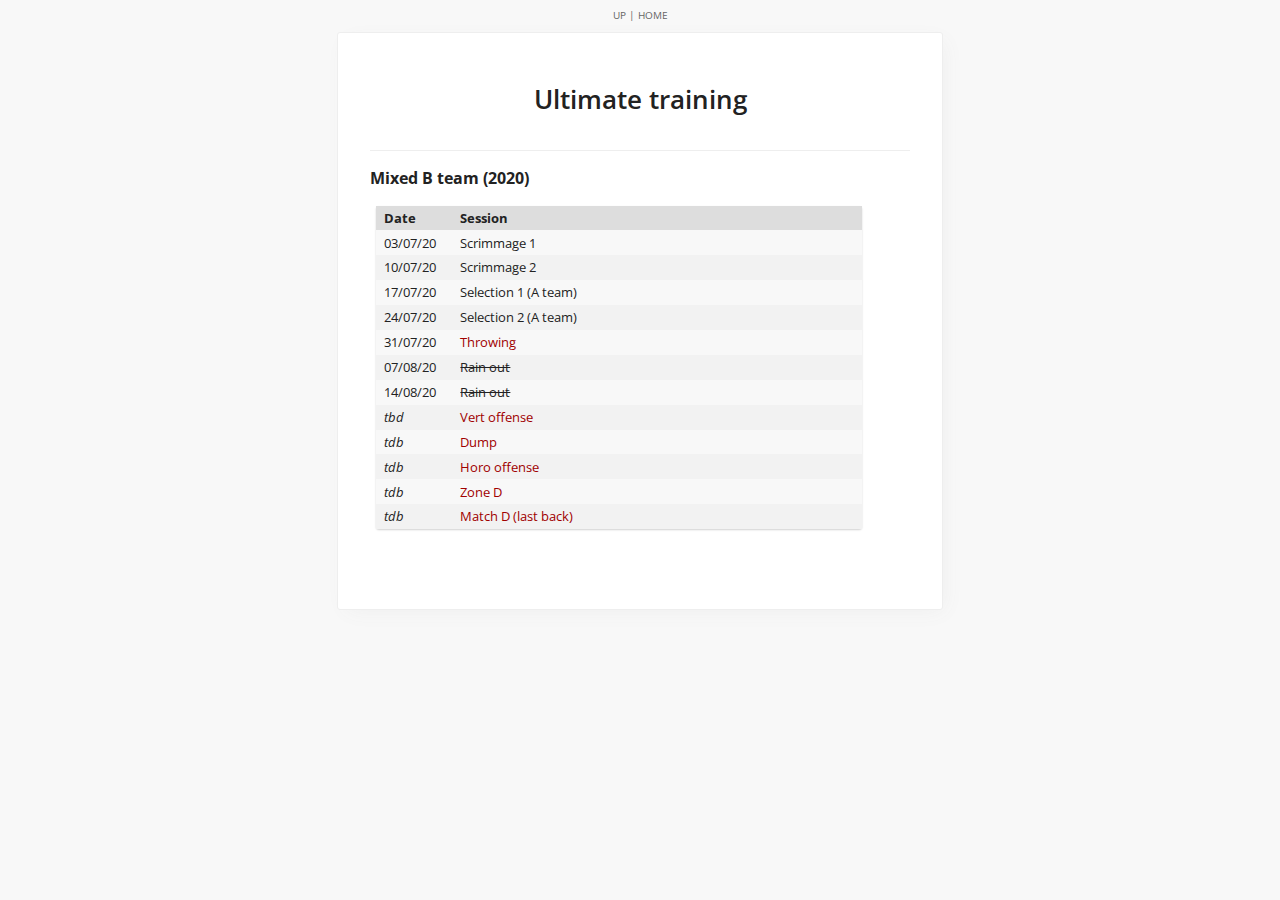
<file: index.html>
<?xml version="1.0" encoding="utf-8"?>
<!DOCTYPE html PUBLIC "-//W3C//DTD XHTML 1.0 Strict//EN"
"http://www.w3.org/TR/xhtml1/DTD/xhtml1-strict.dtd">
<html xmlns="http://www.w3.org/1999/xhtml" lang="en" xml:lang="en">
<head>
<meta http-equiv="Content-Type" content="text/html;charset=utf-8" />
<meta name="viewport" content="width=device-width, initial-scale=1" />
<title>Ultimate training</title>
<meta name="generator" content="Org mode" />
<meta name="author" content="james" />
<style type="text/css">
 <!--/*--><![CDATA[/*><!--*/
  .title  { text-align: center;
             margin-bottom: .2em; }
  .subtitle { text-align: center;
              font-size: medium;
              font-weight: bold;
              margin-top:0; }
  .todo   { font-family: monospace; color: red; }
  .done   { font-family: monospace; color: green; }
  .priority { font-family: monospace; color: orange; }
  .tag    { background-color: #eee; font-family: monospace;
            padding: 2px; font-size: 80%; font-weight: normal; }
  .timestamp { color: #bebebe; }
  .timestamp-kwd { color: #5f9ea0; }
  .org-right  { margin-left: auto; margin-right: 0px;  text-align: right; }
  .org-left   { margin-left: 0px;  margin-right: auto; text-align: left; }
  .org-center { margin-left: auto; margin-right: auto; text-align: center; }
  .underline { text-decoration: underline; }
  #postamble p, #preamble p { font-size: 90%; margin: .2em; }
  p.verse { margin-left: 3%; }
  pre {
    border: 1px solid #ccc;
    box-shadow: 3px 3px 3px #eee;
    padding: 8pt;
    font-family: monospace;
    overflow: auto;
    margin: 1.2em;
  }
  pre.src {
    position: relative;
    overflow: visible;
    padding-top: 1.2em;
  }
  pre.src:before {
    display: none;
    position: absolute;
    background-color: white;
    top: -10px;
    right: 10px;
    padding: 3px;
    border: 1px solid black;
  }
  pre.src:hover:before { display: inline;}
  /* Languages per Org manual */
  pre.src-asymptote:before { content: 'Asymptote'; }
  pre.src-awk:before { content: 'Awk'; }
  pre.src-C:before { content: 'C'; }
  /* pre.src-C++ doesn't work in CSS */
  pre.src-clojure:before { content: 'Clojure'; }
  pre.src-css:before { content: 'CSS'; }
  pre.src-D:before { content: 'D'; }
  pre.src-ditaa:before { content: 'ditaa'; }
  pre.src-dot:before { content: 'Graphviz'; }
  pre.src-calc:before { content: 'Emacs Calc'; }
  pre.src-emacs-lisp:before { content: 'Emacs Lisp'; }
  pre.src-fortran:before { content: 'Fortran'; }
  pre.src-gnuplot:before { content: 'gnuplot'; }
  pre.src-haskell:before { content: 'Haskell'; }
  pre.src-hledger:before { content: 'hledger'; }
  pre.src-java:before { content: 'Java'; }
  pre.src-js:before { content: 'Javascript'; }
  pre.src-latex:before { content: 'LaTeX'; }
  pre.src-ledger:before { content: 'Ledger'; }
  pre.src-lisp:before { content: 'Lisp'; }
  pre.src-lilypond:before { content: 'Lilypond'; }
  pre.src-lua:before { content: 'Lua'; }
  pre.src-matlab:before { content: 'MATLAB'; }
  pre.src-mscgen:before { content: 'Mscgen'; }
  pre.src-ocaml:before { content: 'Objective Caml'; }
  pre.src-octave:before { content: 'Octave'; }
  pre.src-org:before { content: 'Org mode'; }
  pre.src-oz:before { content: 'OZ'; }
  pre.src-plantuml:before { content: 'Plantuml'; }
  pre.src-processing:before { content: 'Processing.js'; }
  pre.src-python:before { content: 'Python'; }
  pre.src-R:before { content: 'R'; }
  pre.src-ruby:before { content: 'Ruby'; }
  pre.src-sass:before { content: 'Sass'; }
  pre.src-scheme:before { content: 'Scheme'; }
  pre.src-screen:before { content: 'Gnu Screen'; }
  pre.src-sed:before { content: 'Sed'; }
  pre.src-sh:before { content: 'shell'; }
  pre.src-sql:before { content: 'SQL'; }
  pre.src-sqlite:before { content: 'SQLite'; }
  /* additional languages in org.el's org-babel-load-languages alist */
  pre.src-forth:before { content: 'Forth'; }
  pre.src-io:before { content: 'IO'; }
  pre.src-J:before { content: 'J'; }
  pre.src-makefile:before { content: 'Makefile'; }
  pre.src-maxima:before { content: 'Maxima'; }
  pre.src-perl:before { content: 'Perl'; }
  pre.src-picolisp:before { content: 'Pico Lisp'; }
  pre.src-scala:before { content: 'Scala'; }
  pre.src-shell:before { content: 'Shell Script'; }
  pre.src-ebnf2ps:before { content: 'ebfn2ps'; }
  /* additional language identifiers per "defun org-babel-execute"
       in ob-*.el */
  pre.src-cpp:before  { content: 'C++'; }
  pre.src-abc:before  { content: 'ABC'; }
  pre.src-coq:before  { content: 'Coq'; }
  pre.src-groovy:before  { content: 'Groovy'; }
  /* additional language identifiers from org-babel-shell-names in
     ob-shell.el: ob-shell is the only babel language using a lambda to put
     the execution function name together. */
  pre.src-bash:before  { content: 'bash'; }
  pre.src-csh:before  { content: 'csh'; }
  pre.src-ash:before  { content: 'ash'; }
  pre.src-dash:before  { content: 'dash'; }
  pre.src-ksh:before  { content: 'ksh'; }
  pre.src-mksh:before  { content: 'mksh'; }
  pre.src-posh:before  { content: 'posh'; }
  /* Additional Emacs modes also supported by the LaTeX listings package */
  pre.src-ada:before { content: 'Ada'; }
  pre.src-asm:before { content: 'Assembler'; }
  pre.src-caml:before { content: 'Caml'; }
  pre.src-delphi:before { content: 'Delphi'; }
  pre.src-html:before { content: 'HTML'; }
  pre.src-idl:before { content: 'IDL'; }
  pre.src-mercury:before { content: 'Mercury'; }
  pre.src-metapost:before { content: 'MetaPost'; }
  pre.src-modula-2:before { content: 'Modula-2'; }
  pre.src-pascal:before { content: 'Pascal'; }
  pre.src-ps:before { content: 'PostScript'; }
  pre.src-prolog:before { content: 'Prolog'; }
  pre.src-simula:before { content: 'Simula'; }
  pre.src-tcl:before { content: 'tcl'; }
  pre.src-tex:before { content: 'TeX'; }
  pre.src-plain-tex:before { content: 'Plain TeX'; }
  pre.src-verilog:before { content: 'Verilog'; }
  pre.src-vhdl:before { content: 'VHDL'; }
  pre.src-xml:before { content: 'XML'; }
  pre.src-nxml:before { content: 'XML'; }
  /* add a generic configuration mode; LaTeX export needs an additional
     (add-to-list 'org-latex-listings-langs '(conf " ")) in .emacs */
  pre.src-conf:before { content: 'Configuration File'; }

  table { border-collapse:collapse; }
  caption.t-above { caption-side: top; }
  caption.t-bottom { caption-side: bottom; }
  td, th { vertical-align:top;  }
  th.org-right  { text-align: center;  }
  th.org-left   { text-align: center;   }
  th.org-center { text-align: center; }
  td.org-right  { text-align: right;  }
  td.org-left   { text-align: left;   }
  td.org-center { text-align: center; }
  dt { font-weight: bold; }
  .footpara { display: inline; }
  .footdef  { margin-bottom: 1em; }
  .figure { padding: 1em; }
  .figure p { text-align: center; }
  .inlinetask {
    padding: 10px;
    border: 2px solid gray;
    margin: 10px;
    background: #ffffcc;
  }
  #org-div-home-and-up
   { text-align: right; font-size: 70%; white-space: nowrap; }
  textarea { overflow-x: auto; }
  .linenr { font-size: smaller }
  .code-highlighted { background-color: #ffff00; }
  .org-info-js_info-navigation { border-style: none; }
  #org-info-js_console-label
    { font-size: 10px; font-weight: bold; white-space: nowrap; }
  .org-info-js_search-highlight
    { background-color: #ffff00; color: #000000; font-weight: bold; }
  .org-svg { width: 90%; }
  /*]]>*/-->
</style>
<link rel="stylesheet" type="text/css" href="static/common.css" />
<link rel="icon" type="image/ico" href="static/icon/krankman.svg" />
<meta name="viewport" content="width=device-width, initial-scale=1.0">
<script type="text/javascript" src="static/pwa.js"></script>
<link rel="manifest" href="static/manifest.webmanifest" />
<script type="text/javascript">
/*
@licstart  The following is the entire license notice for the
JavaScript code in this tag.

Copyright (C) 2012-2019 Free Software Foundation, Inc.

The JavaScript code in this tag is free software: you can
redistribute it and/or modify it under the terms of the GNU
General Public License (GNU GPL) as published by the Free Software
Foundation, either version 3 of the License, or (at your option)
any later version.  The code is distributed WITHOUT ANY WARRANTY;
without even the implied warranty of MERCHANTABILITY or FITNESS
FOR A PARTICULAR PURPOSE.  See the GNU GPL for more details.

As additional permission under GNU GPL version 3 section 7, you
may distribute non-source (e.g., minimized or compacted) forms of
that code without the copy of the GNU GPL normally required by
section 4, provided you include this license notice and a URL
through which recipients can access the Corresponding Source.


@licend  The above is the entire license notice
for the JavaScript code in this tag.
*/
<!--/*--><![CDATA[/*><!--*/
 function CodeHighlightOn(elem, id)
 {
   var target = document.getElementById(id);
   if(null != target) {
     elem.cacheClassElem = elem.className;
     elem.cacheClassTarget = target.className;
     target.className = "code-highlighted";
     elem.className   = "code-highlighted";
   }
 }
 function CodeHighlightOff(elem, id)
 {
   var target = document.getElementById(id);
   if(elem.cacheClassElem)
     elem.className = elem.cacheClassElem;
   if(elem.cacheClassTarget)
     target.className = elem.cacheClassTarget;
 }
/*]]>*///-->
</script>
</head>
<body>
<div id="org-div-home-and-up">
 <a accesskey="h" href="index.html"> UP </a>
 |
 <a accesskey="H" href="index.html"> HOME </a>
</div><div id="content">
<h1 class="title">Ultimate training</h1>

<div id="outline-container-org7797897" class="outline-2">
<h2 id="org7797897">Mixed B team (2020)</h2>
<div class="outline-text-2" id="text-org7797897">
<table border="2" cellspacing="0" cellpadding="6" rules="groups" frame="hsides">


<colgroup>
<col  class="org-left" />

<col  class="org-left" />
</colgroup>
<thead>
<tr>
<th scope="col" class="org-left">Date</th>
<th scope="col" class="org-left">Session</th>
</tr>
</thead>
<tbody>
<tr>
<td class="org-left">03/07/20</td>
<td class="org-left">Scrimmage 1</td>
</tr>

<tr>
<td class="org-left">10/07/20</td>
<td class="org-left">Scrimmage 2</td>
</tr>

<tr>
<td class="org-left">17/07/20</td>
<td class="org-left">Selection 1 (A team)</td>
</tr>

<tr>
<td class="org-left">24/07/20</td>
<td class="org-left">Selection 2 (A team)</td>
</tr>

<tr>
<td class="org-left">31/07/20</td>
<td class="org-left"><a href="posts/mixed-B-2020-throwing.html">Throwing</a></td>
</tr>

<tr>
<td class="org-left">07/08/20</td>
<td class="org-left"><del>Rain out</del></td>
</tr>

<tr>
<td class="org-left">14/08/20</td>
<td class="org-left"><del>Rain out</del></td>
</tr>

<tr>
<td class="org-left"><i>tbd</i></td>
<td class="org-left"><a href="posts/mixed-B-2020-vertical.html">Vert offense</a></td>
</tr>

<tr>
<td class="org-left"><i>tdb</i></td>
<td class="org-left"><a href="posts/mixed-B-2020-dump.html">Dump</a></td>
</tr>

<tr>
<td class="org-left"><i>tdb</i></td>
<td class="org-left"><a href="posts/mixed-B-2020-horo.html">Horo offense</a></td>
</tr>

<tr>
<td class="org-left"><i>tdb</i></td>
<td class="org-left"><a href="posts/mixed-B-2020-zone.html">Zone D</a></td>
</tr>

<tr>
<td class="org-left"><i>tdb</i></td>
<td class="org-left"><a href="posts/mixed-B-2020-match.html">Match D (last back)</a></td>
</tr>
</tbody>
</table>
</div>
</div>
</div>
</body>
</html>
</file>
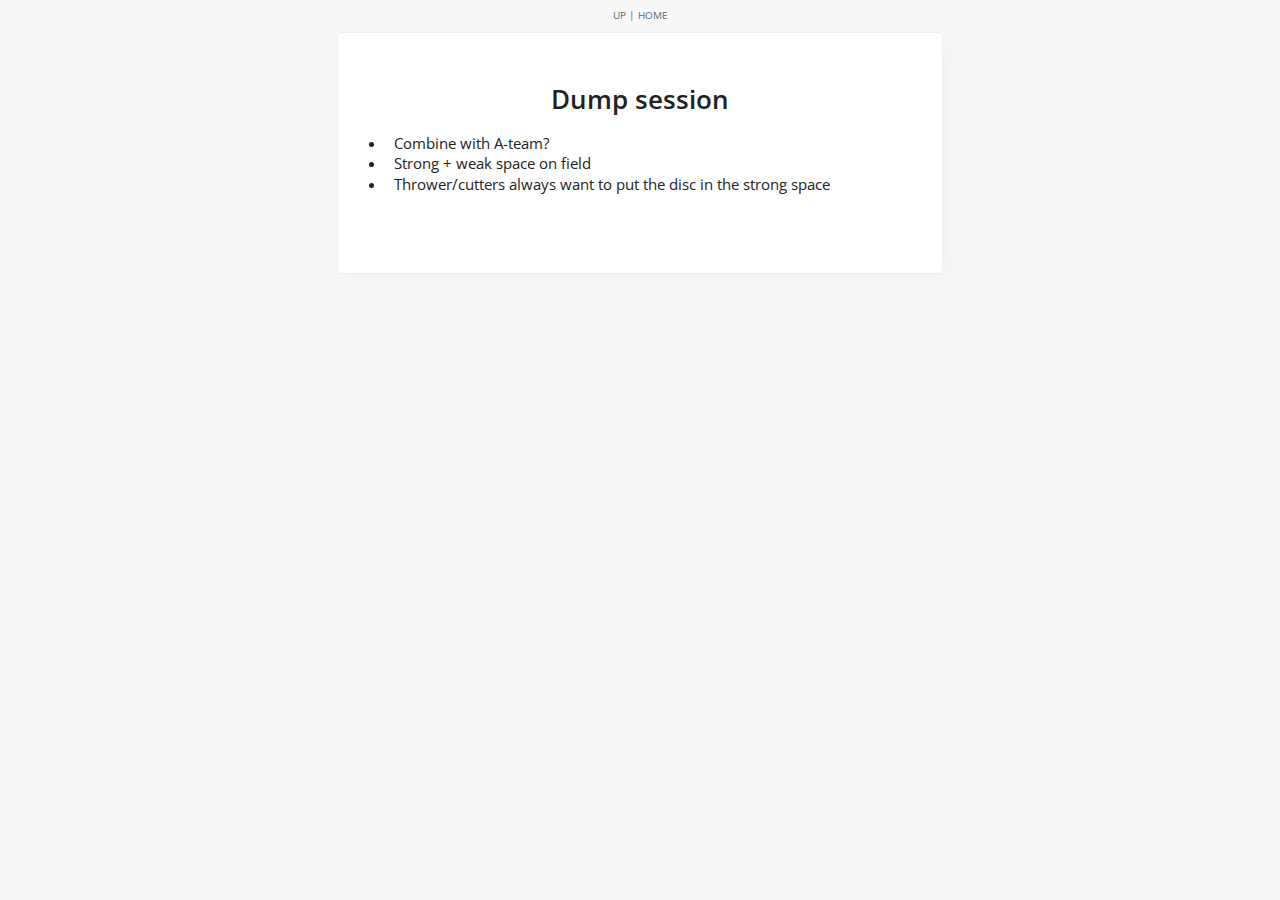
<file: posts/mixed-B-2020-dump.html>
<?xml version="1.0" encoding="utf-8"?>
<!DOCTYPE html PUBLIC "-//W3C//DTD XHTML 1.0 Strict//EN"
"http://www.w3.org/TR/xhtml1/DTD/xhtml1-strict.dtd">
<html xmlns="http://www.w3.org/1999/xhtml" lang="en" xml:lang="en">
<head>
<meta http-equiv="Content-Type" content="text/html;charset=utf-8" />
<meta name="viewport" content="width=device-width, initial-scale=1" />
<title>Dump session</title>
<meta name="generator" content="Org mode" />
<meta name="author" content="james" />
<style type="text/css">
 <!--/*--><![CDATA[/*><!--*/
  .title  { text-align: center;
             margin-bottom: .2em; }
  .subtitle { text-align: center;
              font-size: medium;
              font-weight: bold;
              margin-top:0; }
  .todo   { font-family: monospace; color: red; }
  .done   { font-family: monospace; color: green; }
  .priority { font-family: monospace; color: orange; }
  .tag    { background-color: #eee; font-family: monospace;
            padding: 2px; font-size: 80%; font-weight: normal; }
  .timestamp { color: #bebebe; }
  .timestamp-kwd { color: #5f9ea0; }
  .org-right  { margin-left: auto; margin-right: 0px;  text-align: right; }
  .org-left   { margin-left: 0px;  margin-right: auto; text-align: left; }
  .org-center { margin-left: auto; margin-right: auto; text-align: center; }
  .underline { text-decoration: underline; }
  #postamble p, #preamble p { font-size: 90%; margin: .2em; }
  p.verse { margin-left: 3%; }
  pre {
    border: 1px solid #ccc;
    box-shadow: 3px 3px 3px #eee;
    padding: 8pt;
    font-family: monospace;
    overflow: auto;
    margin: 1.2em;
  }
  pre.src {
    position: relative;
    overflow: visible;
    padding-top: 1.2em;
  }
  pre.src:before {
    display: none;
    position: absolute;
    background-color: white;
    top: -10px;
    right: 10px;
    padding: 3px;
    border: 1px solid black;
  }
  pre.src:hover:before { display: inline;}
  /* Languages per Org manual */
  pre.src-asymptote:before { content: 'Asymptote'; }
  pre.src-awk:before { content: 'Awk'; }
  pre.src-C:before { content: 'C'; }
  /* pre.src-C++ doesn't work in CSS */
  pre.src-clojure:before { content: 'Clojure'; }
  pre.src-css:before { content: 'CSS'; }
  pre.src-D:before { content: 'D'; }
  pre.src-ditaa:before { content: 'ditaa'; }
  pre.src-dot:before { content: 'Graphviz'; }
  pre.src-calc:before { content: 'Emacs Calc'; }
  pre.src-emacs-lisp:before { content: 'Emacs Lisp'; }
  pre.src-fortran:before { content: 'Fortran'; }
  pre.src-gnuplot:before { content: 'gnuplot'; }
  pre.src-haskell:before { content: 'Haskell'; }
  pre.src-hledger:before { content: 'hledger'; }
  pre.src-java:before { content: 'Java'; }
  pre.src-js:before { content: 'Javascript'; }
  pre.src-latex:before { content: 'LaTeX'; }
  pre.src-ledger:before { content: 'Ledger'; }
  pre.src-lisp:before { content: 'Lisp'; }
  pre.src-lilypond:before { content: 'Lilypond'; }
  pre.src-lua:before { content: 'Lua'; }
  pre.src-matlab:before { content: 'MATLAB'; }
  pre.src-mscgen:before { content: 'Mscgen'; }
  pre.src-ocaml:before { content: 'Objective Caml'; }
  pre.src-octave:before { content: 'Octave'; }
  pre.src-org:before { content: 'Org mode'; }
  pre.src-oz:before { content: 'OZ'; }
  pre.src-plantuml:before { content: 'Plantuml'; }
  pre.src-processing:before { content: 'Processing.js'; }
  pre.src-python:before { content: 'Python'; }
  pre.src-R:before { content: 'R'; }
  pre.src-ruby:before { content: 'Ruby'; }
  pre.src-sass:before { content: 'Sass'; }
  pre.src-scheme:before { content: 'Scheme'; }
  pre.src-screen:before { content: 'Gnu Screen'; }
  pre.src-sed:before { content: 'Sed'; }
  pre.src-sh:before { content: 'shell'; }
  pre.src-sql:before { content: 'SQL'; }
  pre.src-sqlite:before { content: 'SQLite'; }
  /* additional languages in org.el's org-babel-load-languages alist */
  pre.src-forth:before { content: 'Forth'; }
  pre.src-io:before { content: 'IO'; }
  pre.src-J:before { content: 'J'; }
  pre.src-makefile:before { content: 'Makefile'; }
  pre.src-maxima:before { content: 'Maxima'; }
  pre.src-perl:before { content: 'Perl'; }
  pre.src-picolisp:before { content: 'Pico Lisp'; }
  pre.src-scala:before { content: 'Scala'; }
  pre.src-shell:before { content: 'Shell Script'; }
  pre.src-ebnf2ps:before { content: 'ebfn2ps'; }
  /* additional language identifiers per "defun org-babel-execute"
       in ob-*.el */
  pre.src-cpp:before  { content: 'C++'; }
  pre.src-abc:before  { content: 'ABC'; }
  pre.src-coq:before  { content: 'Coq'; }
  pre.src-groovy:before  { content: 'Groovy'; }
  /* additional language identifiers from org-babel-shell-names in
     ob-shell.el: ob-shell is the only babel language using a lambda to put
     the execution function name together. */
  pre.src-bash:before  { content: 'bash'; }
  pre.src-csh:before  { content: 'csh'; }
  pre.src-ash:before  { content: 'ash'; }
  pre.src-dash:before  { content: 'dash'; }
  pre.src-ksh:before  { content: 'ksh'; }
  pre.src-mksh:before  { content: 'mksh'; }
  pre.src-posh:before  { content: 'posh'; }
  /* Additional Emacs modes also supported by the LaTeX listings package */
  pre.src-ada:before { content: 'Ada'; }
  pre.src-asm:before { content: 'Assembler'; }
  pre.src-caml:before { content: 'Caml'; }
  pre.src-delphi:before { content: 'Delphi'; }
  pre.src-html:before { content: 'HTML'; }
  pre.src-idl:before { content: 'IDL'; }
  pre.src-mercury:before { content: 'Mercury'; }
  pre.src-metapost:before { content: 'MetaPost'; }
  pre.src-modula-2:before { content: 'Modula-2'; }
  pre.src-pascal:before { content: 'Pascal'; }
  pre.src-ps:before { content: 'PostScript'; }
  pre.src-prolog:before { content: 'Prolog'; }
  pre.src-simula:before { content: 'Simula'; }
  pre.src-tcl:before { content: 'tcl'; }
  pre.src-tex:before { content: 'TeX'; }
  pre.src-plain-tex:before { content: 'Plain TeX'; }
  pre.src-verilog:before { content: 'Verilog'; }
  pre.src-vhdl:before { content: 'VHDL'; }
  pre.src-xml:before { content: 'XML'; }
  pre.src-nxml:before { content: 'XML'; }
  /* add a generic configuration mode; LaTeX export needs an additional
     (add-to-list 'org-latex-listings-langs '(conf " ")) in .emacs */
  pre.src-conf:before { content: 'Configuration File'; }

  table { border-collapse:collapse; }
  caption.t-above { caption-side: top; }
  caption.t-bottom { caption-side: bottom; }
  td, th { vertical-align:top;  }
  th.org-right  { text-align: center;  }
  th.org-left   { text-align: center;   }
  th.org-center { text-align: center; }
  td.org-right  { text-align: right;  }
  td.org-left   { text-align: left;   }
  td.org-center { text-align: center; }
  dt { font-weight: bold; }
  .footpara { display: inline; }
  .footdef  { margin-bottom: 1em; }
  .figure { padding: 1em; }
  .figure p { text-align: center; }
  .inlinetask {
    padding: 10px;
    border: 2px solid gray;
    margin: 10px;
    background: #ffffcc;
  }
  #org-div-home-and-up
   { text-align: right; font-size: 70%; white-space: nowrap; }
  textarea { overflow-x: auto; }
  .linenr { font-size: smaller }
  .code-highlighted { background-color: #ffff00; }
  .org-info-js_info-navigation { border-style: none; }
  #org-info-js_console-label
    { font-size: 10px; font-weight: bold; white-space: nowrap; }
  .org-info-js_search-highlight
    { background-color: #ffff00; color: #000000; font-weight: bold; }
  .org-svg { width: 90%; }
  /*]]>*/-->
</style>
<link rel="stylesheet" type="text/css" href="../static/common.css" />
<link rel="icon" type="image/ico" href="../static/icon/krankman.svg" />
<meta name="viewport" content="width=device-width, initial-scale=1.0">
<script type="text/javascript">
/*
@licstart  The following is the entire license notice for the
JavaScript code in this tag.

Copyright (C) 2012-2019 Free Software Foundation, Inc.

The JavaScript code in this tag is free software: you can
redistribute it and/or modify it under the terms of the GNU
General Public License (GNU GPL) as published by the Free Software
Foundation, either version 3 of the License, or (at your option)
any later version.  The code is distributed WITHOUT ANY WARRANTY;
without even the implied warranty of MERCHANTABILITY or FITNESS
FOR A PARTICULAR PURPOSE.  See the GNU GPL for more details.

As additional permission under GNU GPL version 3 section 7, you
may distribute non-source (e.g., minimized or compacted) forms of
that code without the copy of the GNU GPL normally required by
section 4, provided you include this license notice and a URL
through which recipients can access the Corresponding Source.


@licend  The above is the entire license notice
for the JavaScript code in this tag.
*/
<!--/*--><![CDATA[/*><!--*/
 function CodeHighlightOn(elem, id)
 {
   var target = document.getElementById(id);
   if(null != target) {
     elem.cacheClassElem = elem.className;
     elem.cacheClassTarget = target.className;
     target.className = "code-highlighted";
     elem.className   = "code-highlighted";
   }
 }
 function CodeHighlightOff(elem, id)
 {
   var target = document.getElementById(id);
   if(elem.cacheClassElem)
     elem.className = elem.cacheClassElem;
   if(elem.cacheClassTarget)
     target.className = elem.cacheClassTarget;
 }
/*]]>*///-->
</script>
</head>
<body>
<div id="org-div-home-and-up">
 <a accesskey="h" href="../index.html"> UP </a>
 |
 <a accesskey="H" href="../index.html"> HOME </a>
</div><div id="content">
<h1 class="title">Dump session</h1>
<ul class="org-ul">
<li>Combine with A-team?</li>

<li>Strong + weak space on field</li>
<li>Thrower/cutters always want to put the disc in the strong space</li>
</ul>
</div>
</body>
</html>
</file>
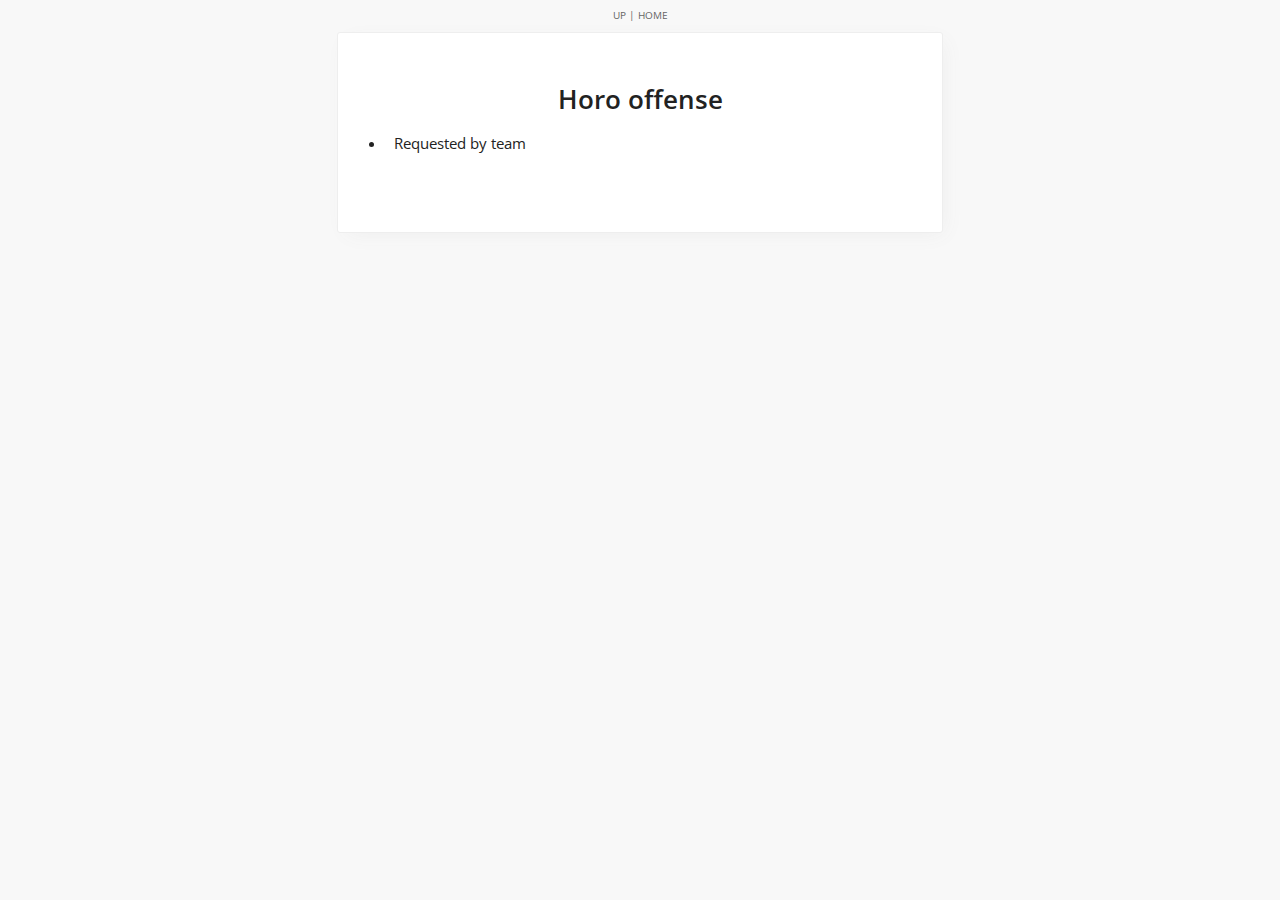
<file: posts/mixed-B-2020-horo.html>
<?xml version="1.0" encoding="utf-8"?>
<!DOCTYPE html PUBLIC "-//W3C//DTD XHTML 1.0 Strict//EN"
"http://www.w3.org/TR/xhtml1/DTD/xhtml1-strict.dtd">
<html xmlns="http://www.w3.org/1999/xhtml" lang="en" xml:lang="en">
<head>
<meta http-equiv="Content-Type" content="text/html;charset=utf-8" />
<meta name="viewport" content="width=device-width, initial-scale=1" />
<title>Horo offense</title>
<meta name="generator" content="Org mode" />
<meta name="author" content="james" />
<style type="text/css">
 <!--/*--><![CDATA[/*><!--*/
  .title  { text-align: center;
             margin-bottom: .2em; }
  .subtitle { text-align: center;
              font-size: medium;
              font-weight: bold;
              margin-top:0; }
  .todo   { font-family: monospace; color: red; }
  .done   { font-family: monospace; color: green; }
  .priority { font-family: monospace; color: orange; }
  .tag    { background-color: #eee; font-family: monospace;
            padding: 2px; font-size: 80%; font-weight: normal; }
  .timestamp { color: #bebebe; }
  .timestamp-kwd { color: #5f9ea0; }
  .org-right  { margin-left: auto; margin-right: 0px;  text-align: right; }
  .org-left   { margin-left: 0px;  margin-right: auto; text-align: left; }
  .org-center { margin-left: auto; margin-right: auto; text-align: center; }
  .underline { text-decoration: underline; }
  #postamble p, #preamble p { font-size: 90%; margin: .2em; }
  p.verse { margin-left: 3%; }
  pre {
    border: 1px solid #ccc;
    box-shadow: 3px 3px 3px #eee;
    padding: 8pt;
    font-family: monospace;
    overflow: auto;
    margin: 1.2em;
  }
  pre.src {
    position: relative;
    overflow: visible;
    padding-top: 1.2em;
  }
  pre.src:before {
    display: none;
    position: absolute;
    background-color: white;
    top: -10px;
    right: 10px;
    padding: 3px;
    border: 1px solid black;
  }
  pre.src:hover:before { display: inline;}
  /* Languages per Org manual */
  pre.src-asymptote:before { content: 'Asymptote'; }
  pre.src-awk:before { content: 'Awk'; }
  pre.src-C:before { content: 'C'; }
  /* pre.src-C++ doesn't work in CSS */
  pre.src-clojure:before { content: 'Clojure'; }
  pre.src-css:before { content: 'CSS'; }
  pre.src-D:before { content: 'D'; }
  pre.src-ditaa:before { content: 'ditaa'; }
  pre.src-dot:before { content: 'Graphviz'; }
  pre.src-calc:before { content: 'Emacs Calc'; }
  pre.src-emacs-lisp:before { content: 'Emacs Lisp'; }
  pre.src-fortran:before { content: 'Fortran'; }
  pre.src-gnuplot:before { content: 'gnuplot'; }
  pre.src-haskell:before { content: 'Haskell'; }
  pre.src-hledger:before { content: 'hledger'; }
  pre.src-java:before { content: 'Java'; }
  pre.src-js:before { content: 'Javascript'; }
  pre.src-latex:before { content: 'LaTeX'; }
  pre.src-ledger:before { content: 'Ledger'; }
  pre.src-lisp:before { content: 'Lisp'; }
  pre.src-lilypond:before { content: 'Lilypond'; }
  pre.src-lua:before { content: 'Lua'; }
  pre.src-matlab:before { content: 'MATLAB'; }
  pre.src-mscgen:before { content: 'Mscgen'; }
  pre.src-ocaml:before { content: 'Objective Caml'; }
  pre.src-octave:before { content: 'Octave'; }
  pre.src-org:before { content: 'Org mode'; }
  pre.src-oz:before { content: 'OZ'; }
  pre.src-plantuml:before { content: 'Plantuml'; }
  pre.src-processing:before { content: 'Processing.js'; }
  pre.src-python:before { content: 'Python'; }
  pre.src-R:before { content: 'R'; }
  pre.src-ruby:before { content: 'Ruby'; }
  pre.src-sass:before { content: 'Sass'; }
  pre.src-scheme:before { content: 'Scheme'; }
  pre.src-screen:before { content: 'Gnu Screen'; }
  pre.src-sed:before { content: 'Sed'; }
  pre.src-sh:before { content: 'shell'; }
  pre.src-sql:before { content: 'SQL'; }
  pre.src-sqlite:before { content: 'SQLite'; }
  /* additional languages in org.el's org-babel-load-languages alist */
  pre.src-forth:before { content: 'Forth'; }
  pre.src-io:before { content: 'IO'; }
  pre.src-J:before { content: 'J'; }
  pre.src-makefile:before { content: 'Makefile'; }
  pre.src-maxima:before { content: 'Maxima'; }
  pre.src-perl:before { content: 'Perl'; }
  pre.src-picolisp:before { content: 'Pico Lisp'; }
  pre.src-scala:before { content: 'Scala'; }
  pre.src-shell:before { content: 'Shell Script'; }
  pre.src-ebnf2ps:before { content: 'ebfn2ps'; }
  /* additional language identifiers per "defun org-babel-execute"
       in ob-*.el */
  pre.src-cpp:before  { content: 'C++'; }
  pre.src-abc:before  { content: 'ABC'; }
  pre.src-coq:before  { content: 'Coq'; }
  pre.src-groovy:before  { content: 'Groovy'; }
  /* additional language identifiers from org-babel-shell-names in
     ob-shell.el: ob-shell is the only babel language using a lambda to put
     the execution function name together. */
  pre.src-bash:before  { content: 'bash'; }
  pre.src-csh:before  { content: 'csh'; }
  pre.src-ash:before  { content: 'ash'; }
  pre.src-dash:before  { content: 'dash'; }
  pre.src-ksh:before  { content: 'ksh'; }
  pre.src-mksh:before  { content: 'mksh'; }
  pre.src-posh:before  { content: 'posh'; }
  /* Additional Emacs modes also supported by the LaTeX listings package */
  pre.src-ada:before { content: 'Ada'; }
  pre.src-asm:before { content: 'Assembler'; }
  pre.src-caml:before { content: 'Caml'; }
  pre.src-delphi:before { content: 'Delphi'; }
  pre.src-html:before { content: 'HTML'; }
  pre.src-idl:before { content: 'IDL'; }
  pre.src-mercury:before { content: 'Mercury'; }
  pre.src-metapost:before { content: 'MetaPost'; }
  pre.src-modula-2:before { content: 'Modula-2'; }
  pre.src-pascal:before { content: 'Pascal'; }
  pre.src-ps:before { content: 'PostScript'; }
  pre.src-prolog:before { content: 'Prolog'; }
  pre.src-simula:before { content: 'Simula'; }
  pre.src-tcl:before { content: 'tcl'; }
  pre.src-tex:before { content: 'TeX'; }
  pre.src-plain-tex:before { content: 'Plain TeX'; }
  pre.src-verilog:before { content: 'Verilog'; }
  pre.src-vhdl:before { content: 'VHDL'; }
  pre.src-xml:before { content: 'XML'; }
  pre.src-nxml:before { content: 'XML'; }
  /* add a generic configuration mode; LaTeX export needs an additional
     (add-to-list 'org-latex-listings-langs '(conf " ")) in .emacs */
  pre.src-conf:before { content: 'Configuration File'; }

  table { border-collapse:collapse; }
  caption.t-above { caption-side: top; }
  caption.t-bottom { caption-side: bottom; }
  td, th { vertical-align:top;  }
  th.org-right  { text-align: center;  }
  th.org-left   { text-align: center;   }
  th.org-center { text-align: center; }
  td.org-right  { text-align: right;  }
  td.org-left   { text-align: left;   }
  td.org-center { text-align: center; }
  dt { font-weight: bold; }
  .footpara { display: inline; }
  .footdef  { margin-bottom: 1em; }
  .figure { padding: 1em; }
  .figure p { text-align: center; }
  .inlinetask {
    padding: 10px;
    border: 2px solid gray;
    margin: 10px;
    background: #ffffcc;
  }
  #org-div-home-and-up
   { text-align: right; font-size: 70%; white-space: nowrap; }
  textarea { overflow-x: auto; }
  .linenr { font-size: smaller }
  .code-highlighted { background-color: #ffff00; }
  .org-info-js_info-navigation { border-style: none; }
  #org-info-js_console-label
    { font-size: 10px; font-weight: bold; white-space: nowrap; }
  .org-info-js_search-highlight
    { background-color: #ffff00; color: #000000; font-weight: bold; }
  .org-svg { width: 90%; }
  /*]]>*/-->
</style>
<link rel="stylesheet" type="text/css" href="../static/common.css" />
<link rel="icon" type="image/ico" href="../static/icon/krankman.svg" />
<meta name="viewport" content="width=device-width, initial-scale=1.0">
<script type="text/javascript">
/*
@licstart  The following is the entire license notice for the
JavaScript code in this tag.

Copyright (C) 2012-2019 Free Software Foundation, Inc.

The JavaScript code in this tag is free software: you can
redistribute it and/or modify it under the terms of the GNU
General Public License (GNU GPL) as published by the Free Software
Foundation, either version 3 of the License, or (at your option)
any later version.  The code is distributed WITHOUT ANY WARRANTY;
without even the implied warranty of MERCHANTABILITY or FITNESS
FOR A PARTICULAR PURPOSE.  See the GNU GPL for more details.

As additional permission under GNU GPL version 3 section 7, you
may distribute non-source (e.g., minimized or compacted) forms of
that code without the copy of the GNU GPL normally required by
section 4, provided you include this license notice and a URL
through which recipients can access the Corresponding Source.


@licend  The above is the entire license notice
for the JavaScript code in this tag.
*/
<!--/*--><![CDATA[/*><!--*/
 function CodeHighlightOn(elem, id)
 {
   var target = document.getElementById(id);
   if(null != target) {
     elem.cacheClassElem = elem.className;
     elem.cacheClassTarget = target.className;
     target.className = "code-highlighted";
     elem.className   = "code-highlighted";
   }
 }
 function CodeHighlightOff(elem, id)
 {
   var target = document.getElementById(id);
   if(elem.cacheClassElem)
     elem.className = elem.cacheClassElem;
   if(elem.cacheClassTarget)
     target.className = elem.cacheClassTarget;
 }
/*]]>*///-->
</script>
</head>
<body>
<div id="org-div-home-and-up">
 <a accesskey="h" href="../index.html"> UP </a>
 |
 <a accesskey="H" href="../index.html"> HOME </a>
</div><div id="content">
<h1 class="title">Horo offense</h1>
<ul class="org-ul">
<li>Requested by team</li>
</ul>
</div>
</body>
</html>
</file>
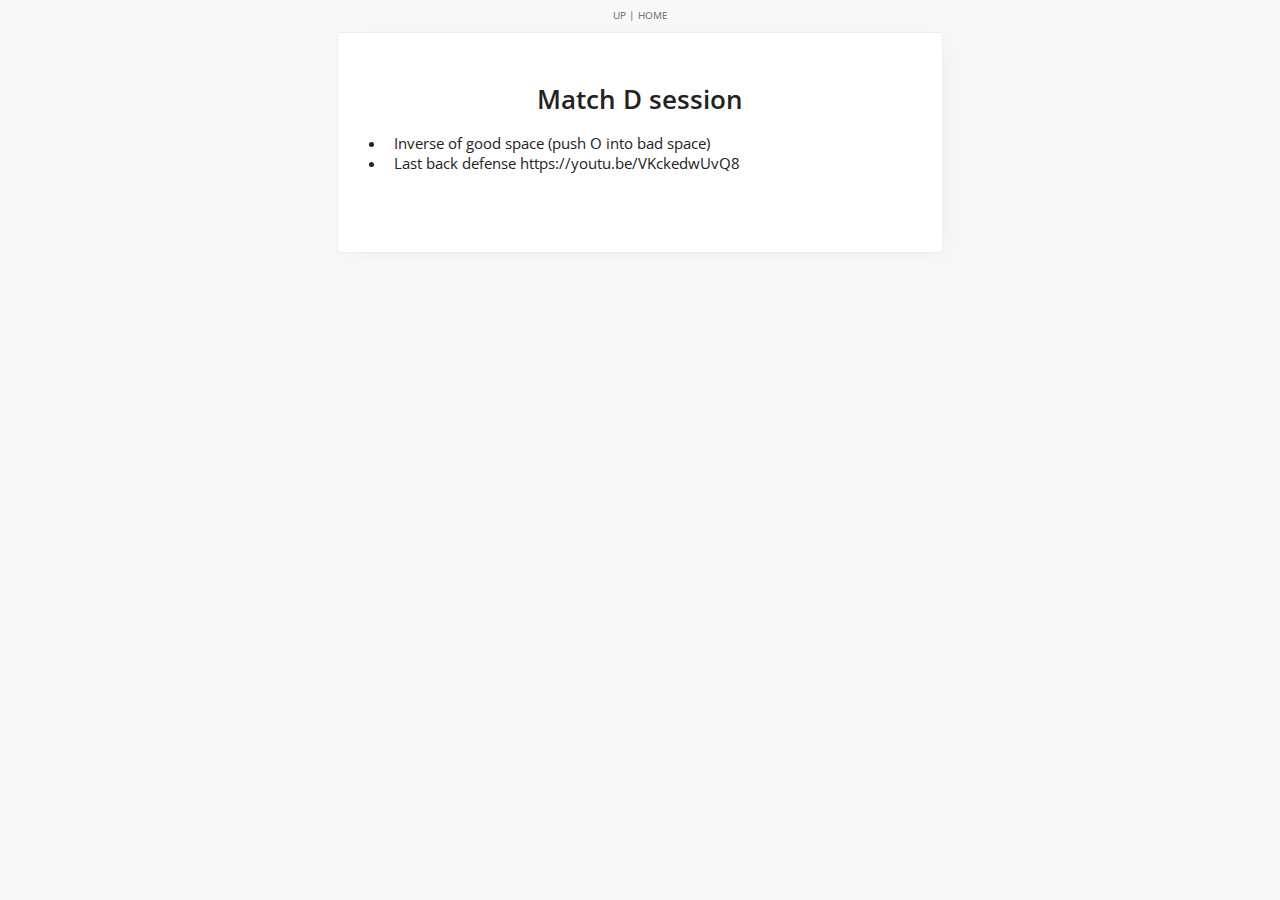
<file: posts/mixed-B-2020-match.html>
<?xml version="1.0" encoding="utf-8"?>
<!DOCTYPE html PUBLIC "-//W3C//DTD XHTML 1.0 Strict//EN"
"http://www.w3.org/TR/xhtml1/DTD/xhtml1-strict.dtd">
<html xmlns="http://www.w3.org/1999/xhtml" lang="en" xml:lang="en">
<head>
<meta http-equiv="Content-Type" content="text/html;charset=utf-8" />
<meta name="viewport" content="width=device-width, initial-scale=1" />
<title>Match D session</title>
<meta name="generator" content="Org mode" />
<meta name="author" content="james" />
<style type="text/css">
 <!--/*--><![CDATA[/*><!--*/
  .title  { text-align: center;
             margin-bottom: .2em; }
  .subtitle { text-align: center;
              font-size: medium;
              font-weight: bold;
              margin-top:0; }
  .todo   { font-family: monospace; color: red; }
  .done   { font-family: monospace; color: green; }
  .priority { font-family: monospace; color: orange; }
  .tag    { background-color: #eee; font-family: monospace;
            padding: 2px; font-size: 80%; font-weight: normal; }
  .timestamp { color: #bebebe; }
  .timestamp-kwd { color: #5f9ea0; }
  .org-right  { margin-left: auto; margin-right: 0px;  text-align: right; }
  .org-left   { margin-left: 0px;  margin-right: auto; text-align: left; }
  .org-center { margin-left: auto; margin-right: auto; text-align: center; }
  .underline { text-decoration: underline; }
  #postamble p, #preamble p { font-size: 90%; margin: .2em; }
  p.verse { margin-left: 3%; }
  pre {
    border: 1px solid #ccc;
    box-shadow: 3px 3px 3px #eee;
    padding: 8pt;
    font-family: monospace;
    overflow: auto;
    margin: 1.2em;
  }
  pre.src {
    position: relative;
    overflow: visible;
    padding-top: 1.2em;
  }
  pre.src:before {
    display: none;
    position: absolute;
    background-color: white;
    top: -10px;
    right: 10px;
    padding: 3px;
    border: 1px solid black;
  }
  pre.src:hover:before { display: inline;}
  /* Languages per Org manual */
  pre.src-asymptote:before { content: 'Asymptote'; }
  pre.src-awk:before { content: 'Awk'; }
  pre.src-C:before { content: 'C'; }
  /* pre.src-C++ doesn't work in CSS */
  pre.src-clojure:before { content: 'Clojure'; }
  pre.src-css:before { content: 'CSS'; }
  pre.src-D:before { content: 'D'; }
  pre.src-ditaa:before { content: 'ditaa'; }
  pre.src-dot:before { content: 'Graphviz'; }
  pre.src-calc:before { content: 'Emacs Calc'; }
  pre.src-emacs-lisp:before { content: 'Emacs Lisp'; }
  pre.src-fortran:before { content: 'Fortran'; }
  pre.src-gnuplot:before { content: 'gnuplot'; }
  pre.src-haskell:before { content: 'Haskell'; }
  pre.src-hledger:before { content: 'hledger'; }
  pre.src-java:before { content: 'Java'; }
  pre.src-js:before { content: 'Javascript'; }
  pre.src-latex:before { content: 'LaTeX'; }
  pre.src-ledger:before { content: 'Ledger'; }
  pre.src-lisp:before { content: 'Lisp'; }
  pre.src-lilypond:before { content: 'Lilypond'; }
  pre.src-lua:before { content: 'Lua'; }
  pre.src-matlab:before { content: 'MATLAB'; }
  pre.src-mscgen:before { content: 'Mscgen'; }
  pre.src-ocaml:before { content: 'Objective Caml'; }
  pre.src-octave:before { content: 'Octave'; }
  pre.src-org:before { content: 'Org mode'; }
  pre.src-oz:before { content: 'OZ'; }
  pre.src-plantuml:before { content: 'Plantuml'; }
  pre.src-processing:before { content: 'Processing.js'; }
  pre.src-python:before { content: 'Python'; }
  pre.src-R:before { content: 'R'; }
  pre.src-ruby:before { content: 'Ruby'; }
  pre.src-sass:before { content: 'Sass'; }
  pre.src-scheme:before { content: 'Scheme'; }
  pre.src-screen:before { content: 'Gnu Screen'; }
  pre.src-sed:before { content: 'Sed'; }
  pre.src-sh:before { content: 'shell'; }
  pre.src-sql:before { content: 'SQL'; }
  pre.src-sqlite:before { content: 'SQLite'; }
  /* additional languages in org.el's org-babel-load-languages alist */
  pre.src-forth:before { content: 'Forth'; }
  pre.src-io:before { content: 'IO'; }
  pre.src-J:before { content: 'J'; }
  pre.src-makefile:before { content: 'Makefile'; }
  pre.src-maxima:before { content: 'Maxima'; }
  pre.src-perl:before { content: 'Perl'; }
  pre.src-picolisp:before { content: 'Pico Lisp'; }
  pre.src-scala:before { content: 'Scala'; }
  pre.src-shell:before { content: 'Shell Script'; }
  pre.src-ebnf2ps:before { content: 'ebfn2ps'; }
  /* additional language identifiers per "defun org-babel-execute"
       in ob-*.el */
  pre.src-cpp:before  { content: 'C++'; }
  pre.src-abc:before  { content: 'ABC'; }
  pre.src-coq:before  { content: 'Coq'; }
  pre.src-groovy:before  { content: 'Groovy'; }
  /* additional language identifiers from org-babel-shell-names in
     ob-shell.el: ob-shell is the only babel language using a lambda to put
     the execution function name together. */
  pre.src-bash:before  { content: 'bash'; }
  pre.src-csh:before  { content: 'csh'; }
  pre.src-ash:before  { content: 'ash'; }
  pre.src-dash:before  { content: 'dash'; }
  pre.src-ksh:before  { content: 'ksh'; }
  pre.src-mksh:before  { content: 'mksh'; }
  pre.src-posh:before  { content: 'posh'; }
  /* Additional Emacs modes also supported by the LaTeX listings package */
  pre.src-ada:before { content: 'Ada'; }
  pre.src-asm:before { content: 'Assembler'; }
  pre.src-caml:before { content: 'Caml'; }
  pre.src-delphi:before { content: 'Delphi'; }
  pre.src-html:before { content: 'HTML'; }
  pre.src-idl:before { content: 'IDL'; }
  pre.src-mercury:before { content: 'Mercury'; }
  pre.src-metapost:before { content: 'MetaPost'; }
  pre.src-modula-2:before { content: 'Modula-2'; }
  pre.src-pascal:before { content: 'Pascal'; }
  pre.src-ps:before { content: 'PostScript'; }
  pre.src-prolog:before { content: 'Prolog'; }
  pre.src-simula:before { content: 'Simula'; }
  pre.src-tcl:before { content: 'tcl'; }
  pre.src-tex:before { content: 'TeX'; }
  pre.src-plain-tex:before { content: 'Plain TeX'; }
  pre.src-verilog:before { content: 'Verilog'; }
  pre.src-vhdl:before { content: 'VHDL'; }
  pre.src-xml:before { content: 'XML'; }
  pre.src-nxml:before { content: 'XML'; }
  /* add a generic configuration mode; LaTeX export needs an additional
     (add-to-list 'org-latex-listings-langs '(conf " ")) in .emacs */
  pre.src-conf:before { content: 'Configuration File'; }

  table { border-collapse:collapse; }
  caption.t-above { caption-side: top; }
  caption.t-bottom { caption-side: bottom; }
  td, th { vertical-align:top;  }
  th.org-right  { text-align: center;  }
  th.org-left   { text-align: center;   }
  th.org-center { text-align: center; }
  td.org-right  { text-align: right;  }
  td.org-left   { text-align: left;   }
  td.org-center { text-align: center; }
  dt { font-weight: bold; }
  .footpara { display: inline; }
  .footdef  { margin-bottom: 1em; }
  .figure { padding: 1em; }
  .figure p { text-align: center; }
  .inlinetask {
    padding: 10px;
    border: 2px solid gray;
    margin: 10px;
    background: #ffffcc;
  }
  #org-div-home-and-up
   { text-align: right; font-size: 70%; white-space: nowrap; }
  textarea { overflow-x: auto; }
  .linenr { font-size: smaller }
  .code-highlighted { background-color: #ffff00; }
  .org-info-js_info-navigation { border-style: none; }
  #org-info-js_console-label
    { font-size: 10px; font-weight: bold; white-space: nowrap; }
  .org-info-js_search-highlight
    { background-color: #ffff00; color: #000000; font-weight: bold; }
  .org-svg { width: 90%; }
  /*]]>*/-->
</style>
<link rel="stylesheet" type="text/css" href="../static/common.css" />
<link rel="icon" type="image/ico" href="../static/icon/krankman.svg" />
<meta name="viewport" content="width=device-width, initial-scale=1.0">
<script type="text/javascript">
/*
@licstart  The following is the entire license notice for the
JavaScript code in this tag.

Copyright (C) 2012-2019 Free Software Foundation, Inc.

The JavaScript code in this tag is free software: you can
redistribute it and/or modify it under the terms of the GNU
General Public License (GNU GPL) as published by the Free Software
Foundation, either version 3 of the License, or (at your option)
any later version.  The code is distributed WITHOUT ANY WARRANTY;
without even the implied warranty of MERCHANTABILITY or FITNESS
FOR A PARTICULAR PURPOSE.  See the GNU GPL for more details.

As additional permission under GNU GPL version 3 section 7, you
may distribute non-source (e.g., minimized or compacted) forms of
that code without the copy of the GNU GPL normally required by
section 4, provided you include this license notice and a URL
through which recipients can access the Corresponding Source.


@licend  The above is the entire license notice
for the JavaScript code in this tag.
*/
<!--/*--><![CDATA[/*><!--*/
 function CodeHighlightOn(elem, id)
 {
   var target = document.getElementById(id);
   if(null != target) {
     elem.cacheClassElem = elem.className;
     elem.cacheClassTarget = target.className;
     target.className = "code-highlighted";
     elem.className   = "code-highlighted";
   }
 }
 function CodeHighlightOff(elem, id)
 {
   var target = document.getElementById(id);
   if(elem.cacheClassElem)
     elem.className = elem.cacheClassElem;
   if(elem.cacheClassTarget)
     target.className = elem.cacheClassTarget;
 }
/*]]>*///-->
</script>
</head>
<body>
<div id="org-div-home-and-up">
 <a accesskey="h" href="../index.html"> UP </a>
 |
 <a accesskey="H" href="../index.html"> HOME </a>
</div><div id="content">
<h1 class="title">Match D session</h1>
<ul class="org-ul">
<li>Inverse of good space (push O into bad space)</li>
<li>Last back defense <a href="https://youtu.be/VKckedwUvQ8">https://youtu.be/VKckedwUvQ8</a></li>
</ul>
</div>
</body>
</html>
</file>
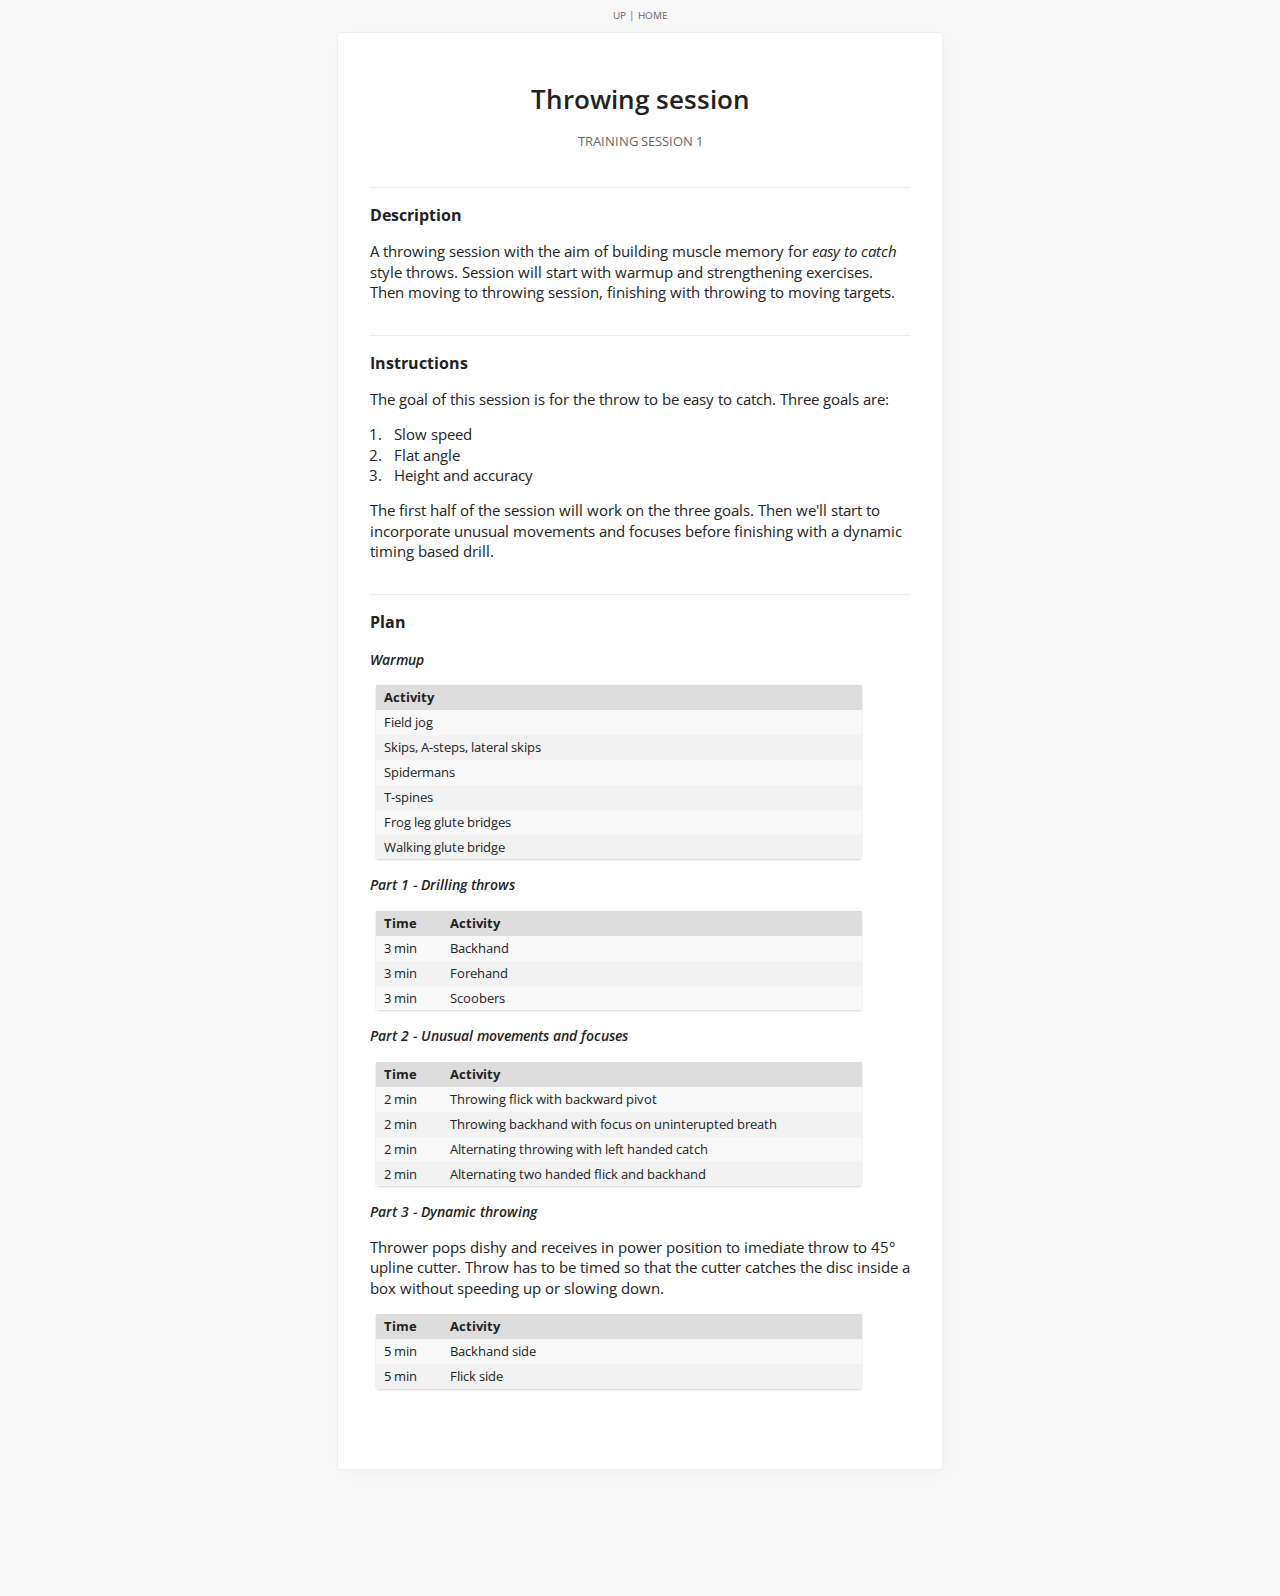
<file: posts/mixed-B-2020-throwing.html>
<?xml version="1.0" encoding="utf-8"?>
<!DOCTYPE html PUBLIC "-//W3C//DTD XHTML 1.0 Strict//EN"
"http://www.w3.org/TR/xhtml1/DTD/xhtml1-strict.dtd">
<html xmlns="http://www.w3.org/1999/xhtml" lang="en" xml:lang="en">
<head>
<meta http-equiv="Content-Type" content="text/html;charset=utf-8" />
<meta name="viewport" content="width=device-width, initial-scale=1" />
<title>Throwing session</title>
<meta name="generator" content="Org mode" />
<meta name="author" content="james" />
<style type="text/css">
 <!--/*--><![CDATA[/*><!--*/
  .title  { text-align: center;
             margin-bottom: .2em; }
  .subtitle { text-align: center;
              font-size: medium;
              font-weight: bold;
              margin-top:0; }
  .todo   { font-family: monospace; color: red; }
  .done   { font-family: monospace; color: green; }
  .priority { font-family: monospace; color: orange; }
  .tag    { background-color: #eee; font-family: monospace;
            padding: 2px; font-size: 80%; font-weight: normal; }
  .timestamp { color: #bebebe; }
  .timestamp-kwd { color: #5f9ea0; }
  .org-right  { margin-left: auto; margin-right: 0px;  text-align: right; }
  .org-left   { margin-left: 0px;  margin-right: auto; text-align: left; }
  .org-center { margin-left: auto; margin-right: auto; text-align: center; }
  .underline { text-decoration: underline; }
  #postamble p, #preamble p { font-size: 90%; margin: .2em; }
  p.verse { margin-left: 3%; }
  pre {
    border: 1px solid #ccc;
    box-shadow: 3px 3px 3px #eee;
    padding: 8pt;
    font-family: monospace;
    overflow: auto;
    margin: 1.2em;
  }
  pre.src {
    position: relative;
    overflow: visible;
    padding-top: 1.2em;
  }
  pre.src:before {
    display: none;
    position: absolute;
    background-color: white;
    top: -10px;
    right: 10px;
    padding: 3px;
    border: 1px solid black;
  }
  pre.src:hover:before { display: inline;}
  /* Languages per Org manual */
  pre.src-asymptote:before { content: 'Asymptote'; }
  pre.src-awk:before { content: 'Awk'; }
  pre.src-C:before { content: 'C'; }
  /* pre.src-C++ doesn't work in CSS */
  pre.src-clojure:before { content: 'Clojure'; }
  pre.src-css:before { content: 'CSS'; }
  pre.src-D:before { content: 'D'; }
  pre.src-ditaa:before { content: 'ditaa'; }
  pre.src-dot:before { content: 'Graphviz'; }
  pre.src-calc:before { content: 'Emacs Calc'; }
  pre.src-emacs-lisp:before { content: 'Emacs Lisp'; }
  pre.src-fortran:before { content: 'Fortran'; }
  pre.src-gnuplot:before { content: 'gnuplot'; }
  pre.src-haskell:before { content: 'Haskell'; }
  pre.src-hledger:before { content: 'hledger'; }
  pre.src-java:before { content: 'Java'; }
  pre.src-js:before { content: 'Javascript'; }
  pre.src-latex:before { content: 'LaTeX'; }
  pre.src-ledger:before { content: 'Ledger'; }
  pre.src-lisp:before { content: 'Lisp'; }
  pre.src-lilypond:before { content: 'Lilypond'; }
  pre.src-lua:before { content: 'Lua'; }
  pre.src-matlab:before { content: 'MATLAB'; }
  pre.src-mscgen:before { content: 'Mscgen'; }
  pre.src-ocaml:before { content: 'Objective Caml'; }
  pre.src-octave:before { content: 'Octave'; }
  pre.src-org:before { content: 'Org mode'; }
  pre.src-oz:before { content: 'OZ'; }
  pre.src-plantuml:before { content: 'Plantuml'; }
  pre.src-processing:before { content: 'Processing.js'; }
  pre.src-python:before { content: 'Python'; }
  pre.src-R:before { content: 'R'; }
  pre.src-ruby:before { content: 'Ruby'; }
  pre.src-sass:before { content: 'Sass'; }
  pre.src-scheme:before { content: 'Scheme'; }
  pre.src-screen:before { content: 'Gnu Screen'; }
  pre.src-sed:before { content: 'Sed'; }
  pre.src-sh:before { content: 'shell'; }
  pre.src-sql:before { content: 'SQL'; }
  pre.src-sqlite:before { content: 'SQLite'; }
  /* additional languages in org.el's org-babel-load-languages alist */
  pre.src-forth:before { content: 'Forth'; }
  pre.src-io:before { content: 'IO'; }
  pre.src-J:before { content: 'J'; }
  pre.src-makefile:before { content: 'Makefile'; }
  pre.src-maxima:before { content: 'Maxima'; }
  pre.src-perl:before { content: 'Perl'; }
  pre.src-picolisp:before { content: 'Pico Lisp'; }
  pre.src-scala:before { content: 'Scala'; }
  pre.src-shell:before { content: 'Shell Script'; }
  pre.src-ebnf2ps:before { content: 'ebfn2ps'; }
  /* additional language identifiers per "defun org-babel-execute"
       in ob-*.el */
  pre.src-cpp:before  { content: 'C++'; }
  pre.src-abc:before  { content: 'ABC'; }
  pre.src-coq:before  { content: 'Coq'; }
  pre.src-groovy:before  { content: 'Groovy'; }
  /* additional language identifiers from org-babel-shell-names in
     ob-shell.el: ob-shell is the only babel language using a lambda to put
     the execution function name together. */
  pre.src-bash:before  { content: 'bash'; }
  pre.src-csh:before  { content: 'csh'; }
  pre.src-ash:before  { content: 'ash'; }
  pre.src-dash:before  { content: 'dash'; }
  pre.src-ksh:before  { content: 'ksh'; }
  pre.src-mksh:before  { content: 'mksh'; }
  pre.src-posh:before  { content: 'posh'; }
  /* Additional Emacs modes also supported by the LaTeX listings package */
  pre.src-ada:before { content: 'Ada'; }
  pre.src-asm:before { content: 'Assembler'; }
  pre.src-caml:before { content: 'Caml'; }
  pre.src-delphi:before { content: 'Delphi'; }
  pre.src-html:before { content: 'HTML'; }
  pre.src-idl:before { content: 'IDL'; }
  pre.src-mercury:before { content: 'Mercury'; }
  pre.src-metapost:before { content: 'MetaPost'; }
  pre.src-modula-2:before { content: 'Modula-2'; }
  pre.src-pascal:before { content: 'Pascal'; }
  pre.src-ps:before { content: 'PostScript'; }
  pre.src-prolog:before { content: 'Prolog'; }
  pre.src-simula:before { content: 'Simula'; }
  pre.src-tcl:before { content: 'tcl'; }
  pre.src-tex:before { content: 'TeX'; }
  pre.src-plain-tex:before { content: 'Plain TeX'; }
  pre.src-verilog:before { content: 'Verilog'; }
  pre.src-vhdl:before { content: 'VHDL'; }
  pre.src-xml:before { content: 'XML'; }
  pre.src-nxml:before { content: 'XML'; }
  /* add a generic configuration mode; LaTeX export needs an additional
     (add-to-list 'org-latex-listings-langs '(conf " ")) in .emacs */
  pre.src-conf:before { content: 'Configuration File'; }

  table { border-collapse:collapse; }
  caption.t-above { caption-side: top; }
  caption.t-bottom { caption-side: bottom; }
  td, th { vertical-align:top;  }
  th.org-right  { text-align: center;  }
  th.org-left   { text-align: center;   }
  th.org-center { text-align: center; }
  td.org-right  { text-align: right;  }
  td.org-left   { text-align: left;   }
  td.org-center { text-align: center; }
  dt { font-weight: bold; }
  .footpara { display: inline; }
  .footdef  { margin-bottom: 1em; }
  .figure { padding: 1em; }
  .figure p { text-align: center; }
  .inlinetask {
    padding: 10px;
    border: 2px solid gray;
    margin: 10px;
    background: #ffffcc;
  }
  #org-div-home-and-up
   { text-align: right; font-size: 70%; white-space: nowrap; }
  textarea { overflow-x: auto; }
  .linenr { font-size: smaller }
  .code-highlighted { background-color: #ffff00; }
  .org-info-js_info-navigation { border-style: none; }
  #org-info-js_console-label
    { font-size: 10px; font-weight: bold; white-space: nowrap; }
  .org-info-js_search-highlight
    { background-color: #ffff00; color: #000000; font-weight: bold; }
  .org-svg { width: 90%; }
  /*]]>*/-->
</style>
<link rel="stylesheet" type="text/css" href="../static/common.css" />
<link rel="icon" type="image/ico" href="../static/icon/krankman.svg" />
<meta name="viewport" content="width=device-width, initial-scale=1.0">
<script type="text/javascript">
/*
@licstart  The following is the entire license notice for the
JavaScript code in this tag.

Copyright (C) 2012-2019 Free Software Foundation, Inc.

The JavaScript code in this tag is free software: you can
redistribute it and/or modify it under the terms of the GNU
General Public License (GNU GPL) as published by the Free Software
Foundation, either version 3 of the License, or (at your option)
any later version.  The code is distributed WITHOUT ANY WARRANTY;
without even the implied warranty of MERCHANTABILITY or FITNESS
FOR A PARTICULAR PURPOSE.  See the GNU GPL for more details.

As additional permission under GNU GPL version 3 section 7, you
may distribute non-source (e.g., minimized or compacted) forms of
that code without the copy of the GNU GPL normally required by
section 4, provided you include this license notice and a URL
through which recipients can access the Corresponding Source.


@licend  The above is the entire license notice
for the JavaScript code in this tag.
*/
<!--/*--><![CDATA[/*><!--*/
 function CodeHighlightOn(elem, id)
 {
   var target = document.getElementById(id);
   if(null != target) {
     elem.cacheClassElem = elem.className;
     elem.cacheClassTarget = target.className;
     target.className = "code-highlighted";
     elem.className   = "code-highlighted";
   }
 }
 function CodeHighlightOff(elem, id)
 {
   var target = document.getElementById(id);
   if(elem.cacheClassElem)
     elem.className = elem.cacheClassElem;
   if(elem.cacheClassTarget)
     target.className = elem.cacheClassTarget;
 }
/*]]>*///-->
</script>
</head>
<body>
<div id="org-div-home-and-up">
 <a accesskey="h" href="../index.html"> UP </a>
 |
 <a accesskey="H" href="../index.html"> HOME </a>
</div><div id="content">
<h1 class="title">Throwing session
<br />
<span class="subtitle">Training session 1</span>
</h1>

<div id="outline-container-org75c40bf" class="outline-2">
<h2 id="org75c40bf">Description</h2>
<div class="outline-text-2" id="text-org75c40bf">
<p>
A throwing session with the aim of building muscle memory for <i>easy to catch</i> style throws. Session will start with warmup and strengthening exercises. Then moving to throwing session, finishing with throwing to moving targets.
</p>
</div>
</div>

<div id="outline-container-orgfb68523" class="outline-2">
<h2 id="orgfb68523">Instructions</h2>
<div class="outline-text-2" id="text-orgfb68523">
<p>
The goal of this session is for the throw to be easy to catch. Three goals are:
</p>
<ol class="org-ol">
<li>Slow speed</li>
<li>Flat angle</li>
<li>Height and accuracy</li>
</ol>

<p>
The first half of the session will work on the three goals. Then we'll start to incorporate unusual movements and focuses before finishing with a dynamic timing based drill.
</p>
</div>
</div>

<div id="outline-container-org5b02871" class="outline-2">
<h2 id="org5b02871">Plan</h2>
<div class="outline-text-2" id="text-org5b02871">
</div>
<div id="outline-container-org3c69a07" class="outline-3">
<h3 id="org3c69a07">Warmup</h3>
<div class="outline-text-3" id="text-org3c69a07">
<table border="2" cellspacing="0" cellpadding="6" rules="groups" frame="hsides">


<colgroup>
<col  class="org-left" />
</colgroup>
<thead>
<tr>
<th scope="col" class="org-left">Activity</th>
</tr>
</thead>
<tbody>
<tr>
<td class="org-left">Field jog</td>
</tr>

<tr>
<td class="org-left">Skips, A-steps, lateral skips</td>
</tr>

<tr>
<td class="org-left">Spidermans</td>
</tr>

<tr>
<td class="org-left">T-spines</td>
</tr>

<tr>
<td class="org-left">Frog leg glute bridges</td>
</tr>

<tr>
<td class="org-left">Walking glute bridge</td>
</tr>
</tbody>
</table>
</div>
</div>

<div id="outline-container-orga4dfd59" class="outline-3">
<h3 id="orga4dfd59">Part 1 - Drilling throws</h3>
<div class="outline-text-3" id="text-orga4dfd59">
<table border="2" cellspacing="0" cellpadding="6" rules="groups" frame="hsides">


<colgroup>
<col  class="org-left" />

<col  class="org-left" />
</colgroup>
<thead>
<tr>
<th scope="col" class="org-left">Time</th>
<th scope="col" class="org-left">Activity</th>
</tr>
</thead>
<tbody>
<tr>
<td class="org-left">3 min</td>
<td class="org-left">Backhand</td>
</tr>

<tr>
<td class="org-left">3 min</td>
<td class="org-left">Forehand</td>
</tr>

<tr>
<td class="org-left">3 min</td>
<td class="org-left">Scoobers</td>
</tr>
</tbody>
</table>
</div>
</div>

<div id="outline-container-orga468da3" class="outline-3">
<h3 id="orga468da3">Part 2 - Unusual movements and focuses</h3>
<div class="outline-text-3" id="text-orga468da3">
<table border="2" cellspacing="0" cellpadding="6" rules="groups" frame="hsides">


<colgroup>
<col  class="org-left" />

<col  class="org-left" />
</colgroup>
<thead>
<tr>
<th scope="col" class="org-left">Time</th>
<th scope="col" class="org-left">Activity</th>
</tr>
</thead>
<tbody>
<tr>
<td class="org-left">2 min</td>
<td class="org-left">Throwing flick with backward pivot</td>
</tr>

<tr>
<td class="org-left">2 min</td>
<td class="org-left">Throwing backhand with focus on uninterupted breath</td>
</tr>

<tr>
<td class="org-left">2 min</td>
<td class="org-left">Alternating throwing with left handed catch</td>
</tr>

<tr>
<td class="org-left">2 min</td>
<td class="org-left">Alternating two handed flick and backhand</td>
</tr>
</tbody>
</table>
</div>
</div>

<div id="outline-container-org55553ec" class="outline-3">
<h3 id="org55553ec">Part 3 - Dynamic throwing</h3>
<div class="outline-text-3" id="text-org55553ec">
<p>
Thrower pops dishy and receives in power position to imediate throw to 45&deg; upline cutter. Throw has to be timed so that the cutter catches the disc inside a box without speeding up or slowing down.
</p>

<table border="2" cellspacing="0" cellpadding="6" rules="groups" frame="hsides">


<colgroup>
<col  class="org-left" />

<col  class="org-left" />
</colgroup>
<thead>
<tr>
<th scope="col" class="org-left">Time</th>
<th scope="col" class="org-left">Activity</th>
</tr>
</thead>
<tbody>
<tr>
<td class="org-left">5 min</td>
<td class="org-left">Backhand side</td>
</tr>

<tr>
<td class="org-left">5 min</td>
<td class="org-left">Flick side</td>
</tr>
</tbody>
</table>
</div>
</div>
</div>
</div>
</body>
</html>
</file>
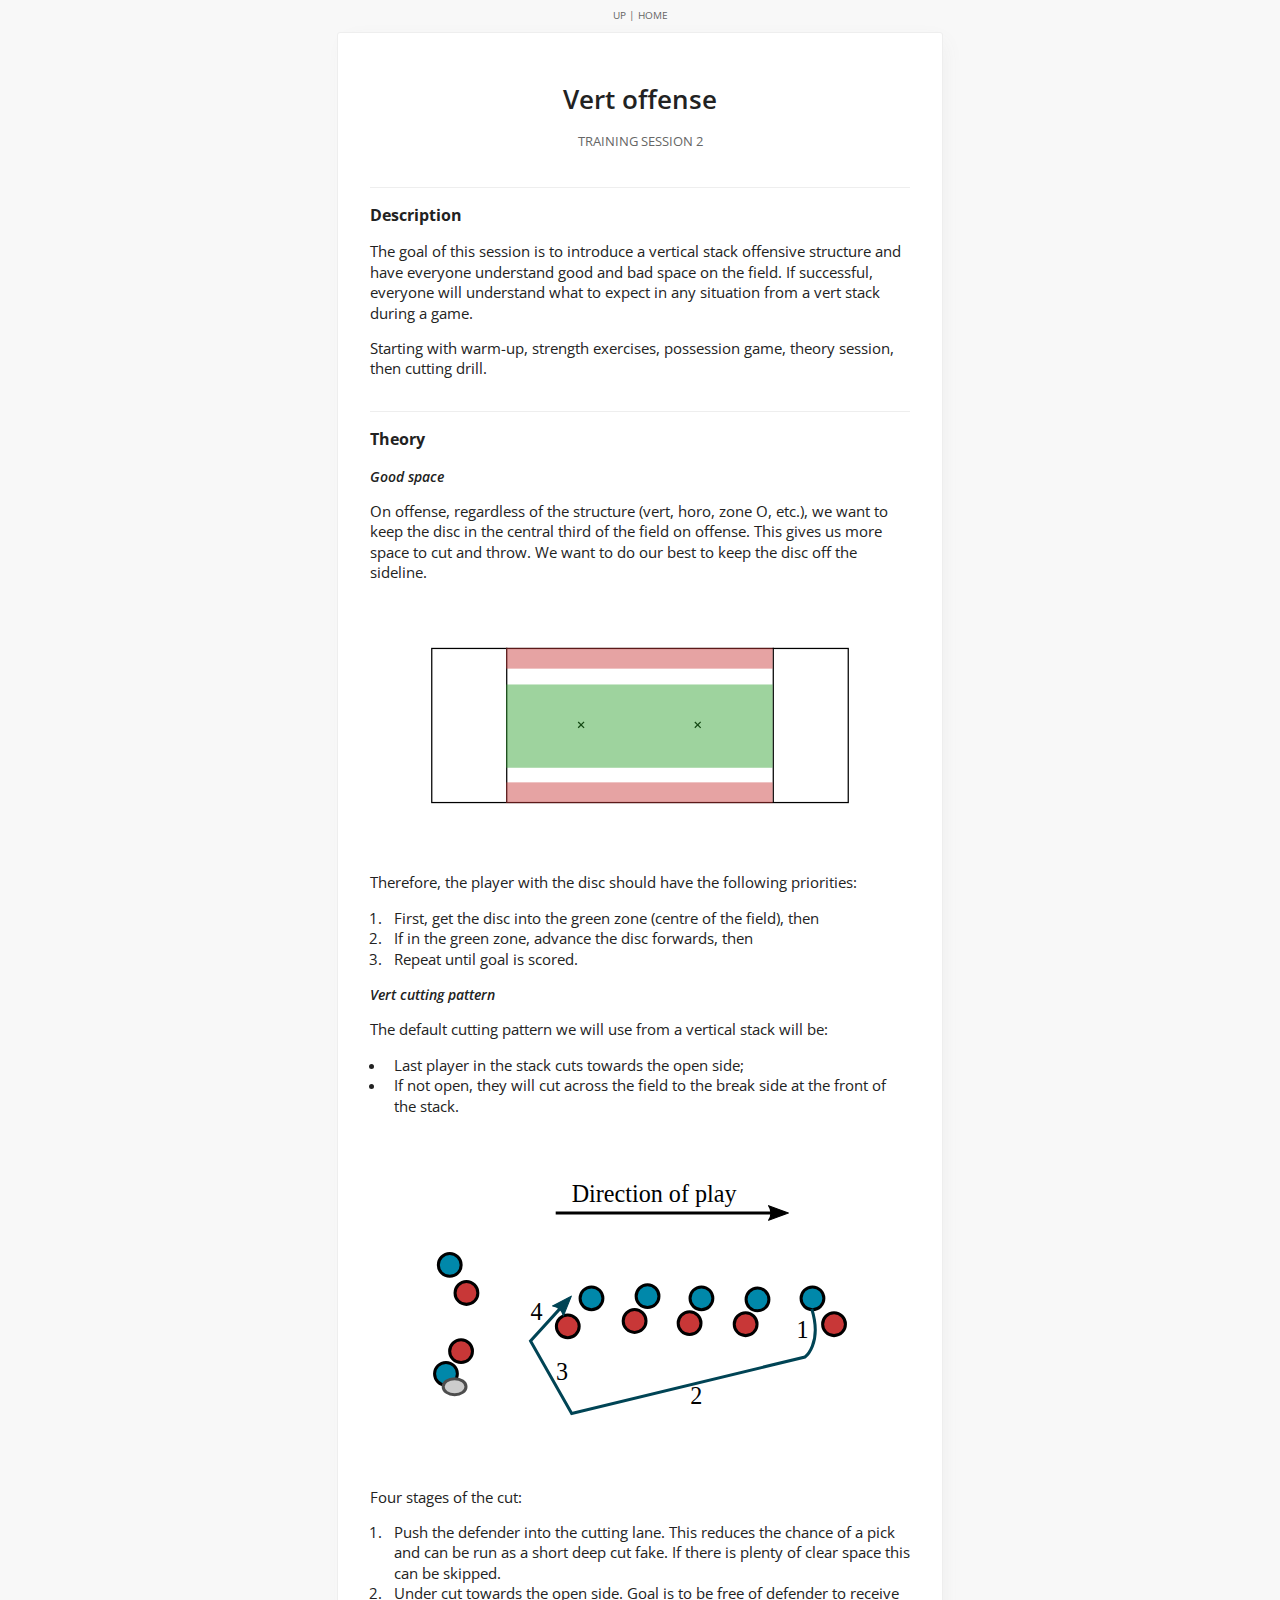
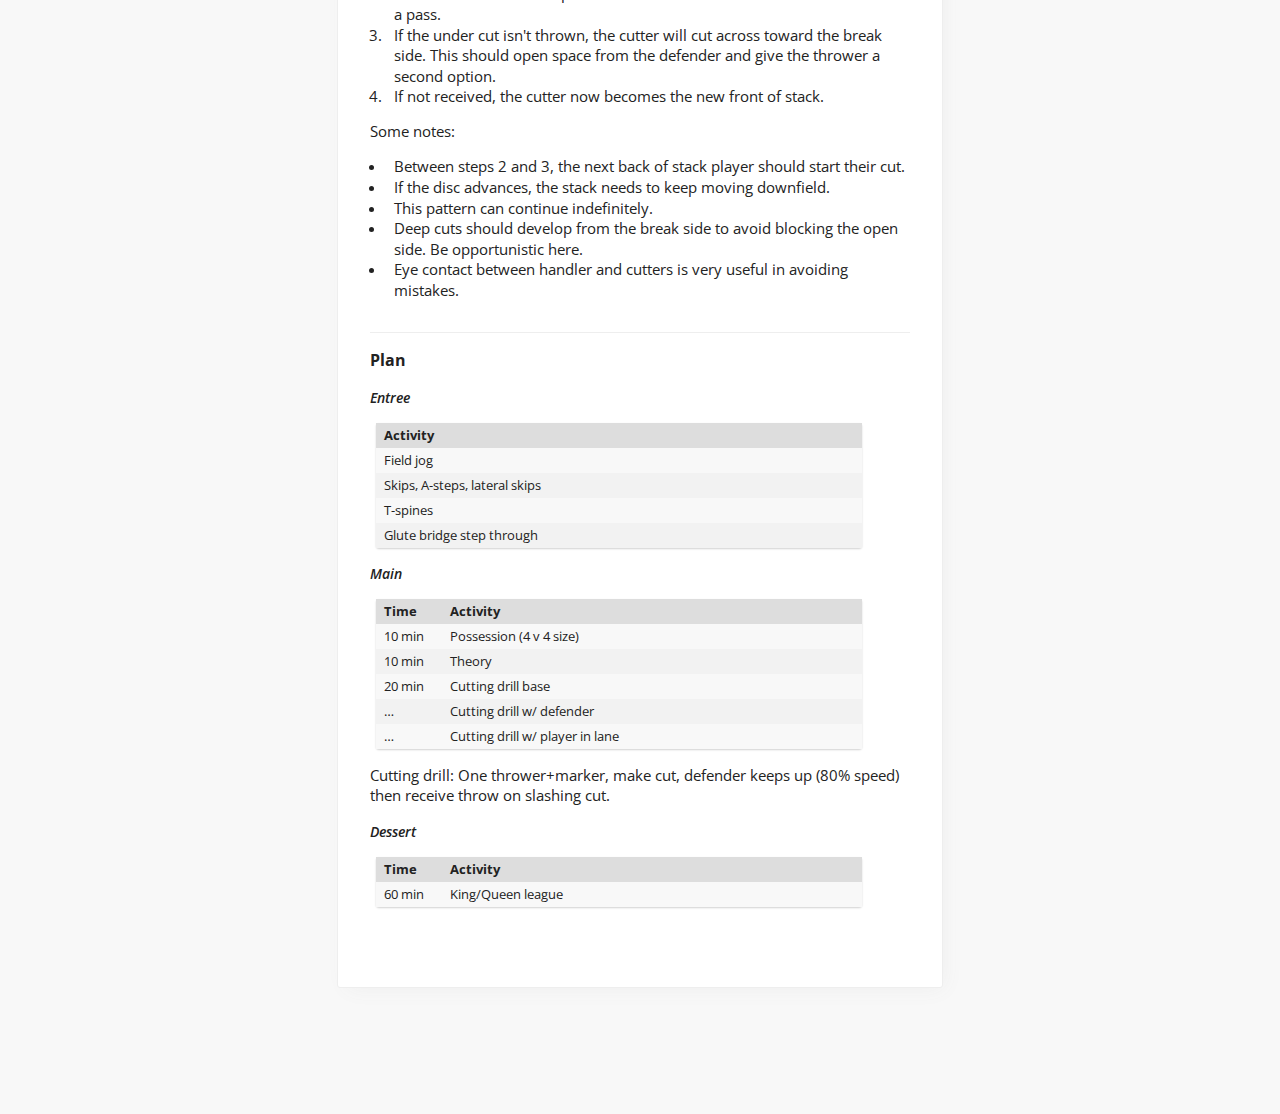
<file: posts/mixed-B-2020-vertical.html>
<?xml version="1.0" encoding="utf-8"?>
<!DOCTYPE html PUBLIC "-//W3C//DTD XHTML 1.0 Strict//EN"
"http://www.w3.org/TR/xhtml1/DTD/xhtml1-strict.dtd">
<html xmlns="http://www.w3.org/1999/xhtml" lang="en" xml:lang="en">
<head>
<meta http-equiv="Content-Type" content="text/html;charset=utf-8" />
<meta name="viewport" content="width=device-width, initial-scale=1" />
<title>Vert offense</title>
<meta name="generator" content="Org mode" />
<meta name="author" content="james" />
<style type="text/css">
 <!--/*--><![CDATA[/*><!--*/
  .title  { text-align: center;
             margin-bottom: .2em; }
  .subtitle { text-align: center;
              font-size: medium;
              font-weight: bold;
              margin-top:0; }
  .todo   { font-family: monospace; color: red; }
  .done   { font-family: monospace; color: green; }
  .priority { font-family: monospace; color: orange; }
  .tag    { background-color: #eee; font-family: monospace;
            padding: 2px; font-size: 80%; font-weight: normal; }
  .timestamp { color: #bebebe; }
  .timestamp-kwd { color: #5f9ea0; }
  .org-right  { margin-left: auto; margin-right: 0px;  text-align: right; }
  .org-left   { margin-left: 0px;  margin-right: auto; text-align: left; }
  .org-center { margin-left: auto; margin-right: auto; text-align: center; }
  .underline { text-decoration: underline; }
  #postamble p, #preamble p { font-size: 90%; margin: .2em; }
  p.verse { margin-left: 3%; }
  pre {
    border: 1px solid #ccc;
    box-shadow: 3px 3px 3px #eee;
    padding: 8pt;
    font-family: monospace;
    overflow: auto;
    margin: 1.2em;
  }
  pre.src {
    position: relative;
    overflow: visible;
    padding-top: 1.2em;
  }
  pre.src:before {
    display: none;
    position: absolute;
    background-color: white;
    top: -10px;
    right: 10px;
    padding: 3px;
    border: 1px solid black;
  }
  pre.src:hover:before { display: inline;}
  /* Languages per Org manual */
  pre.src-asymptote:before { content: 'Asymptote'; }
  pre.src-awk:before { content: 'Awk'; }
  pre.src-C:before { content: 'C'; }
  /* pre.src-C++ doesn't work in CSS */
  pre.src-clojure:before { content: 'Clojure'; }
  pre.src-css:before { content: 'CSS'; }
  pre.src-D:before { content: 'D'; }
  pre.src-ditaa:before { content: 'ditaa'; }
  pre.src-dot:before { content: 'Graphviz'; }
  pre.src-calc:before { content: 'Emacs Calc'; }
  pre.src-emacs-lisp:before { content: 'Emacs Lisp'; }
  pre.src-fortran:before { content: 'Fortran'; }
  pre.src-gnuplot:before { content: 'gnuplot'; }
  pre.src-haskell:before { content: 'Haskell'; }
  pre.src-hledger:before { content: 'hledger'; }
  pre.src-java:before { content: 'Java'; }
  pre.src-js:before { content: 'Javascript'; }
  pre.src-latex:before { content: 'LaTeX'; }
  pre.src-ledger:before { content: 'Ledger'; }
  pre.src-lisp:before { content: 'Lisp'; }
  pre.src-lilypond:before { content: 'Lilypond'; }
  pre.src-lua:before { content: 'Lua'; }
  pre.src-matlab:before { content: 'MATLAB'; }
  pre.src-mscgen:before { content: 'Mscgen'; }
  pre.src-ocaml:before { content: 'Objective Caml'; }
  pre.src-octave:before { content: 'Octave'; }
  pre.src-org:before { content: 'Org mode'; }
  pre.src-oz:before { content: 'OZ'; }
  pre.src-plantuml:before { content: 'Plantuml'; }
  pre.src-processing:before { content: 'Processing.js'; }
  pre.src-python:before { content: 'Python'; }
  pre.src-R:before { content: 'R'; }
  pre.src-ruby:before { content: 'Ruby'; }
  pre.src-sass:before { content: 'Sass'; }
  pre.src-scheme:before { content: 'Scheme'; }
  pre.src-screen:before { content: 'Gnu Screen'; }
  pre.src-sed:before { content: 'Sed'; }
  pre.src-sh:before { content: 'shell'; }
  pre.src-sql:before { content: 'SQL'; }
  pre.src-sqlite:before { content: 'SQLite'; }
  /* additional languages in org.el's org-babel-load-languages alist */
  pre.src-forth:before { content: 'Forth'; }
  pre.src-io:before { content: 'IO'; }
  pre.src-J:before { content: 'J'; }
  pre.src-makefile:before { content: 'Makefile'; }
  pre.src-maxima:before { content: 'Maxima'; }
  pre.src-perl:before { content: 'Perl'; }
  pre.src-picolisp:before { content: 'Pico Lisp'; }
  pre.src-scala:before { content: 'Scala'; }
  pre.src-shell:before { content: 'Shell Script'; }
  pre.src-ebnf2ps:before { content: 'ebfn2ps'; }
  /* additional language identifiers per "defun org-babel-execute"
       in ob-*.el */
  pre.src-cpp:before  { content: 'C++'; }
  pre.src-abc:before  { content: 'ABC'; }
  pre.src-coq:before  { content: 'Coq'; }
  pre.src-groovy:before  { content: 'Groovy'; }
  /* additional language identifiers from org-babel-shell-names in
     ob-shell.el: ob-shell is the only babel language using a lambda to put
     the execution function name together. */
  pre.src-bash:before  { content: 'bash'; }
  pre.src-csh:before  { content: 'csh'; }
  pre.src-ash:before  { content: 'ash'; }
  pre.src-dash:before  { content: 'dash'; }
  pre.src-ksh:before  { content: 'ksh'; }
  pre.src-mksh:before  { content: 'mksh'; }
  pre.src-posh:before  { content: 'posh'; }
  /* Additional Emacs modes also supported by the LaTeX listings package */
  pre.src-ada:before { content: 'Ada'; }
  pre.src-asm:before { content: 'Assembler'; }
  pre.src-caml:before { content: 'Caml'; }
  pre.src-delphi:before { content: 'Delphi'; }
  pre.src-html:before { content: 'HTML'; }
  pre.src-idl:before { content: 'IDL'; }
  pre.src-mercury:before { content: 'Mercury'; }
  pre.src-metapost:before { content: 'MetaPost'; }
  pre.src-modula-2:before { content: 'Modula-2'; }
  pre.src-pascal:before { content: 'Pascal'; }
  pre.src-ps:before { content: 'PostScript'; }
  pre.src-prolog:before { content: 'Prolog'; }
  pre.src-simula:before { content: 'Simula'; }
  pre.src-tcl:before { content: 'tcl'; }
  pre.src-tex:before { content: 'TeX'; }
  pre.src-plain-tex:before { content: 'Plain TeX'; }
  pre.src-verilog:before { content: 'Verilog'; }
  pre.src-vhdl:before { content: 'VHDL'; }
  pre.src-xml:before { content: 'XML'; }
  pre.src-nxml:before { content: 'XML'; }
  /* add a generic configuration mode; LaTeX export needs an additional
     (add-to-list 'org-latex-listings-langs '(conf " ")) in .emacs */
  pre.src-conf:before { content: 'Configuration File'; }

  table { border-collapse:collapse; }
  caption.t-above { caption-side: top; }
  caption.t-bottom { caption-side: bottom; }
  td, th { vertical-align:top;  }
  th.org-right  { text-align: center;  }
  th.org-left   { text-align: center;   }
  th.org-center { text-align: center; }
  td.org-right  { text-align: right;  }
  td.org-left   { text-align: left;   }
  td.org-center { text-align: center; }
  dt { font-weight: bold; }
  .footpara { display: inline; }
  .footdef  { margin-bottom: 1em; }
  .figure { padding: 1em; }
  .figure p { text-align: center; }
  .inlinetask {
    padding: 10px;
    border: 2px solid gray;
    margin: 10px;
    background: #ffffcc;
  }
  #org-div-home-and-up
   { text-align: right; font-size: 70%; white-space: nowrap; }
  textarea { overflow-x: auto; }
  .linenr { font-size: smaller }
  .code-highlighted { background-color: #ffff00; }
  .org-info-js_info-navigation { border-style: none; }
  #org-info-js_console-label
    { font-size: 10px; font-weight: bold; white-space: nowrap; }
  .org-info-js_search-highlight
    { background-color: #ffff00; color: #000000; font-weight: bold; }
  .org-svg { width: 90%; }
  /*]]>*/-->
</style>
<link rel="stylesheet" type="text/css" href="../static/common.css" />
<link rel="icon" type="image/ico" href="../static/icon/krankman.svg" />
<meta name="viewport" content="width=device-width, initial-scale=1.0">
<script type="text/javascript">
/*
@licstart  The following is the entire license notice for the
JavaScript code in this tag.

Copyright (C) 2012-2019 Free Software Foundation, Inc.

The JavaScript code in this tag is free software: you can
redistribute it and/or modify it under the terms of the GNU
General Public License (GNU GPL) as published by the Free Software
Foundation, either version 3 of the License, or (at your option)
any later version.  The code is distributed WITHOUT ANY WARRANTY;
without even the implied warranty of MERCHANTABILITY or FITNESS
FOR A PARTICULAR PURPOSE.  See the GNU GPL for more details.

As additional permission under GNU GPL version 3 section 7, you
may distribute non-source (e.g., minimized or compacted) forms of
that code without the copy of the GNU GPL normally required by
section 4, provided you include this license notice and a URL
through which recipients can access the Corresponding Source.


@licend  The above is the entire license notice
for the JavaScript code in this tag.
*/
<!--/*--><![CDATA[/*><!--*/
 function CodeHighlightOn(elem, id)
 {
   var target = document.getElementById(id);
   if(null != target) {
     elem.cacheClassElem = elem.className;
     elem.cacheClassTarget = target.className;
     target.className = "code-highlighted";
     elem.className   = "code-highlighted";
   }
 }
 function CodeHighlightOff(elem, id)
 {
   var target = document.getElementById(id);
   if(elem.cacheClassElem)
     elem.className = elem.cacheClassElem;
   if(elem.cacheClassTarget)
     target.className = elem.cacheClassTarget;
 }
/*]]>*///-->
</script>
</head>
<body>
<div id="org-div-home-and-up">
 <a accesskey="h" href="../index.html"> UP </a>
 |
 <a accesskey="H" href="../index.html"> HOME </a>
</div><div id="content">
<h1 class="title">Vert offense
<br />
<span class="subtitle">Training session 2</span>
</h1>

<div id="outline-container-orgd1125c6" class="outline-2">
<h2 id="orgd1125c6">Description</h2>
<div class="outline-text-2" id="text-orgd1125c6">
<p>
The goal of this session is to introduce a vertical stack offensive structure and have everyone understand good and bad space on the field. If successful, everyone will understand what to expect in any situation from a vert stack during a game.
</p>

<p>
Starting with warm-up, strength exercises, possession game, theory session, then cutting drill.
</p>
</div>
</div>

<div id="outline-container-org42e615c" class="outline-2">
<h2 id="org42e615c">Theory</h2>
<div class="outline-text-2" id="text-org42e615c">
</div>
<div id="outline-container-org208bc5c" class="outline-3">
<h3 id="org208bc5c">Good space</h3>
<div class="outline-text-3" id="text-org208bc5c">
<p>
On offense, regardless of the structure (vert, horo, zone O, etc.), we want to keep the disc in the central third of the field on offense. This gives us more space to cut and throw. We want to do our best to keep the disc off the sideline.
</p>


<div class="figure">
<p><object type="image/svg+xml" data="../static/img/good-space.svg" class="org-svg">
Sorry, your browser does not support SVG.</object>
</p>
</div>

<p>
Therefore, the player with the disc should have the following priorities:
</p>
<ol class="org-ol">
<li>First, get the disc into the green zone (centre of the field), then</li>
<li>If in the green zone, advance the disc forwards, then</li>
<li>Repeat until goal is scored.</li>
</ol>
</div>
</div>

<div id="outline-container-org85b9330" class="outline-3">
<h3 id="org85b9330">Vert cutting pattern</h3>
<div class="outline-text-3" id="text-org85b9330">
<p>
The default cutting pattern we will use from a vertical stack will be:
</p>
<ul class="org-ul">
<li>Last player in the stack cuts towards the open side;</li>
<li>If not open, they will cut across the field to the break side at the front of the stack.</li>
</ul>


<div class="figure">
<p><object type="image/svg+xml" data="../static/img/vert-pattern.svg" class="org-svg">
Sorry, your browser does not support SVG.</object>
</p>
</div>

<p>
Four stages of the cut:
</p>
<ol class="org-ol">
<li>Push the defender into the cutting lane. This reduces the chance of a pick and can be run as a short deep cut fake. If there is plenty of clear space this can be skipped.</li>
<li>Under cut towards the open side. Goal is to be free of defender to receive a pass.</li>
<li>If the under cut isn't thrown, the cutter will cut across toward the break side. This should open space from the defender and give the thrower a second option.</li>
<li>If not received, the cutter now becomes the new front of stack.</li>
</ol>

<p>
Some notes:
</p>
<ul class="org-ul">
<li>Between steps 2 and 3, the next back of stack player should start their cut.</li>
<li>If the disc advances, the stack needs to keep moving downfield.</li>
<li>This pattern can continue indefinitely.</li>
<li>Deep cuts should develop from the break side to avoid blocking the open side. Be opportunistic here.</li>
<li>Eye contact between handler and cutters is very useful in avoiding mistakes.</li>
</ul>
</div>
</div>
</div>

<div id="outline-container-orge126e28" class="outline-2">
<h2 id="orge126e28">Plan</h2>
<div class="outline-text-2" id="text-orge126e28">
</div>
<div id="outline-container-org41d8bd1" class="outline-3">
<h3 id="org41d8bd1">Entree</h3>
<div class="outline-text-3" id="text-org41d8bd1">
<table border="2" cellspacing="0" cellpadding="6" rules="groups" frame="hsides">


<colgroup>
<col  class="org-left" />
</colgroup>
<thead>
<tr>
<th scope="col" class="org-left">Activity</th>
</tr>
</thead>
<tbody>
<tr>
<td class="org-left">Field jog</td>
</tr>

<tr>
<td class="org-left">Skips, A-steps, lateral skips</td>
</tr>

<tr>
<td class="org-left">T-spines</td>
</tr>

<tr>
<td class="org-left">Glute bridge step through</td>
</tr>
</tbody>
</table>
</div>
</div>

<div id="outline-container-orgc8f2a8e" class="outline-3">
<h3 id="orgc8f2a8e">Main</h3>
<div class="outline-text-3" id="text-orgc8f2a8e">
<table border="2" cellspacing="0" cellpadding="6" rules="groups" frame="hsides">


<colgroup>
<col  class="org-left" />

<col  class="org-left" />
</colgroup>
<thead>
<tr>
<th scope="col" class="org-left">Time</th>
<th scope="col" class="org-left">Activity</th>
</tr>
</thead>
<tbody>
<tr>
<td class="org-left">10 min</td>
<td class="org-left">Possession (4 v 4 size)</td>
</tr>

<tr>
<td class="org-left">10 min</td>
<td class="org-left">Theory</td>
</tr>

<tr>
<td class="org-left">20 min</td>
<td class="org-left">Cutting drill base</td>
</tr>

<tr>
<td class="org-left">&#x2026;</td>
<td class="org-left">Cutting drill w/ defender</td>
</tr>

<tr>
<td class="org-left">&#x2026;</td>
<td class="org-left">Cutting drill w/ player in lane</td>
</tr>
</tbody>
</table>

<p>
Cutting drill: One thrower+marker, make cut, defender keeps up (80% speed) then receive throw on slashing cut.
</p>
</div>
</div>

<div id="outline-container-org599869a" class="outline-3">
<h3 id="org599869a">Dessert</h3>
<div class="outline-text-3" id="text-org599869a">
<table border="2" cellspacing="0" cellpadding="6" rules="groups" frame="hsides">


<colgroup>
<col  class="org-left" />

<col  class="org-left" />
</colgroup>
<thead>
<tr>
<th scope="col" class="org-left">Time</th>
<th scope="col" class="org-left">Activity</th>
</tr>
</thead>
<tbody>
<tr>
<td class="org-left">60 min</td>
<td class="org-left">King/Queen league</td>
</tr>
</tbody>
</table>
</div>
</div>
</div>
</div>
</body>
</html>
</file>
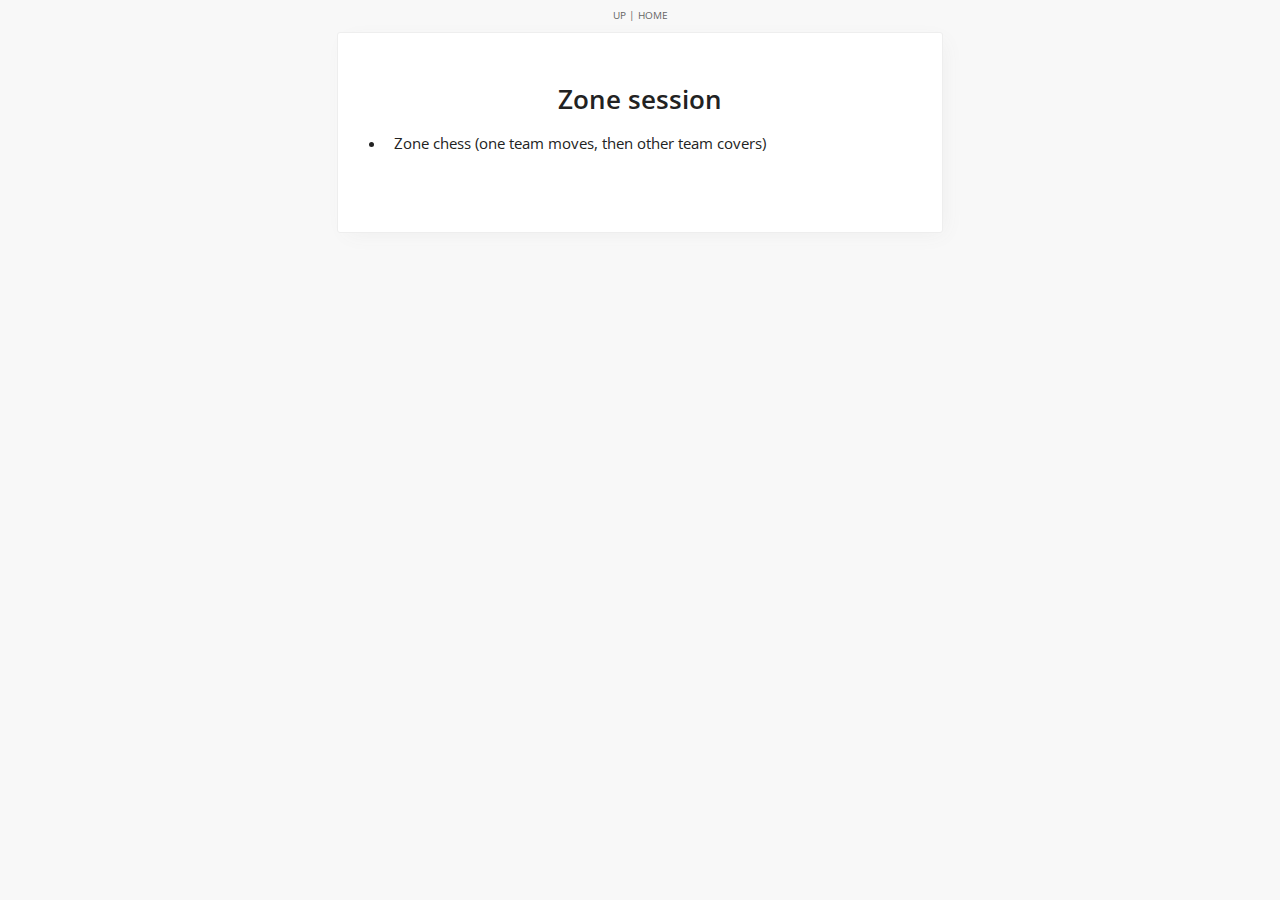
<file: posts/mixed-B-2020-zone.html>
<?xml version="1.0" encoding="utf-8"?>
<!DOCTYPE html PUBLIC "-//W3C//DTD XHTML 1.0 Strict//EN"
"http://www.w3.org/TR/xhtml1/DTD/xhtml1-strict.dtd">
<html xmlns="http://www.w3.org/1999/xhtml" lang="en" xml:lang="en">
<head>
<meta http-equiv="Content-Type" content="text/html;charset=utf-8" />
<meta name="viewport" content="width=device-width, initial-scale=1" />
<title>Zone session</title>
<meta name="generator" content="Org mode" />
<meta name="author" content="james" />
<style type="text/css">
 <!--/*--><![CDATA[/*><!--*/
  .title  { text-align: center;
             margin-bottom: .2em; }
  .subtitle { text-align: center;
              font-size: medium;
              font-weight: bold;
              margin-top:0; }
  .todo   { font-family: monospace; color: red; }
  .done   { font-family: monospace; color: green; }
  .priority { font-family: monospace; color: orange; }
  .tag    { background-color: #eee; font-family: monospace;
            padding: 2px; font-size: 80%; font-weight: normal; }
  .timestamp { color: #bebebe; }
  .timestamp-kwd { color: #5f9ea0; }
  .org-right  { margin-left: auto; margin-right: 0px;  text-align: right; }
  .org-left   { margin-left: 0px;  margin-right: auto; text-align: left; }
  .org-center { margin-left: auto; margin-right: auto; text-align: center; }
  .underline { text-decoration: underline; }
  #postamble p, #preamble p { font-size: 90%; margin: .2em; }
  p.verse { margin-left: 3%; }
  pre {
    border: 1px solid #ccc;
    box-shadow: 3px 3px 3px #eee;
    padding: 8pt;
    font-family: monospace;
    overflow: auto;
    margin: 1.2em;
  }
  pre.src {
    position: relative;
    overflow: visible;
    padding-top: 1.2em;
  }
  pre.src:before {
    display: none;
    position: absolute;
    background-color: white;
    top: -10px;
    right: 10px;
    padding: 3px;
    border: 1px solid black;
  }
  pre.src:hover:before { display: inline;}
  /* Languages per Org manual */
  pre.src-asymptote:before { content: 'Asymptote'; }
  pre.src-awk:before { content: 'Awk'; }
  pre.src-C:before { content: 'C'; }
  /* pre.src-C++ doesn't work in CSS */
  pre.src-clojure:before { content: 'Clojure'; }
  pre.src-css:before { content: 'CSS'; }
  pre.src-D:before { content: 'D'; }
  pre.src-ditaa:before { content: 'ditaa'; }
  pre.src-dot:before { content: 'Graphviz'; }
  pre.src-calc:before { content: 'Emacs Calc'; }
  pre.src-emacs-lisp:before { content: 'Emacs Lisp'; }
  pre.src-fortran:before { content: 'Fortran'; }
  pre.src-gnuplot:before { content: 'gnuplot'; }
  pre.src-haskell:before { content: 'Haskell'; }
  pre.src-hledger:before { content: 'hledger'; }
  pre.src-java:before { content: 'Java'; }
  pre.src-js:before { content: 'Javascript'; }
  pre.src-latex:before { content: 'LaTeX'; }
  pre.src-ledger:before { content: 'Ledger'; }
  pre.src-lisp:before { content: 'Lisp'; }
  pre.src-lilypond:before { content: 'Lilypond'; }
  pre.src-lua:before { content: 'Lua'; }
  pre.src-matlab:before { content: 'MATLAB'; }
  pre.src-mscgen:before { content: 'Mscgen'; }
  pre.src-ocaml:before { content: 'Objective Caml'; }
  pre.src-octave:before { content: 'Octave'; }
  pre.src-org:before { content: 'Org mode'; }
  pre.src-oz:before { content: 'OZ'; }
  pre.src-plantuml:before { content: 'Plantuml'; }
  pre.src-processing:before { content: 'Processing.js'; }
  pre.src-python:before { content: 'Python'; }
  pre.src-R:before { content: 'R'; }
  pre.src-ruby:before { content: 'Ruby'; }
  pre.src-sass:before { content: 'Sass'; }
  pre.src-scheme:before { content: 'Scheme'; }
  pre.src-screen:before { content: 'Gnu Screen'; }
  pre.src-sed:before { content: 'Sed'; }
  pre.src-sh:before { content: 'shell'; }
  pre.src-sql:before { content: 'SQL'; }
  pre.src-sqlite:before { content: 'SQLite'; }
  /* additional languages in org.el's org-babel-load-languages alist */
  pre.src-forth:before { content: 'Forth'; }
  pre.src-io:before { content: 'IO'; }
  pre.src-J:before { content: 'J'; }
  pre.src-makefile:before { content: 'Makefile'; }
  pre.src-maxima:before { content: 'Maxima'; }
  pre.src-perl:before { content: 'Perl'; }
  pre.src-picolisp:before { content: 'Pico Lisp'; }
  pre.src-scala:before { content: 'Scala'; }
  pre.src-shell:before { content: 'Shell Script'; }
  pre.src-ebnf2ps:before { content: 'ebfn2ps'; }
  /* additional language identifiers per "defun org-babel-execute"
       in ob-*.el */
  pre.src-cpp:before  { content: 'C++'; }
  pre.src-abc:before  { content: 'ABC'; }
  pre.src-coq:before  { content: 'Coq'; }
  pre.src-groovy:before  { content: 'Groovy'; }
  /* additional language identifiers from org-babel-shell-names in
     ob-shell.el: ob-shell is the only babel language using a lambda to put
     the execution function name together. */
  pre.src-bash:before  { content: 'bash'; }
  pre.src-csh:before  { content: 'csh'; }
  pre.src-ash:before  { content: 'ash'; }
  pre.src-dash:before  { content: 'dash'; }
  pre.src-ksh:before  { content: 'ksh'; }
  pre.src-mksh:before  { content: 'mksh'; }
  pre.src-posh:before  { content: 'posh'; }
  /* Additional Emacs modes also supported by the LaTeX listings package */
  pre.src-ada:before { content: 'Ada'; }
  pre.src-asm:before { content: 'Assembler'; }
  pre.src-caml:before { content: 'Caml'; }
  pre.src-delphi:before { content: 'Delphi'; }
  pre.src-html:before { content: 'HTML'; }
  pre.src-idl:before { content: 'IDL'; }
  pre.src-mercury:before { content: 'Mercury'; }
  pre.src-metapost:before { content: 'MetaPost'; }
  pre.src-modula-2:before { content: 'Modula-2'; }
  pre.src-pascal:before { content: 'Pascal'; }
  pre.src-ps:before { content: 'PostScript'; }
  pre.src-prolog:before { content: 'Prolog'; }
  pre.src-simula:before { content: 'Simula'; }
  pre.src-tcl:before { content: 'tcl'; }
  pre.src-tex:before { content: 'TeX'; }
  pre.src-plain-tex:before { content: 'Plain TeX'; }
  pre.src-verilog:before { content: 'Verilog'; }
  pre.src-vhdl:before { content: 'VHDL'; }
  pre.src-xml:before { content: 'XML'; }
  pre.src-nxml:before { content: 'XML'; }
  /* add a generic configuration mode; LaTeX export needs an additional
     (add-to-list 'org-latex-listings-langs '(conf " ")) in .emacs */
  pre.src-conf:before { content: 'Configuration File'; }

  table { border-collapse:collapse; }
  caption.t-above { caption-side: top; }
  caption.t-bottom { caption-side: bottom; }
  td, th { vertical-align:top;  }
  th.org-right  { text-align: center;  }
  th.org-left   { text-align: center;   }
  th.org-center { text-align: center; }
  td.org-right  { text-align: right;  }
  td.org-left   { text-align: left;   }
  td.org-center { text-align: center; }
  dt { font-weight: bold; }
  .footpara { display: inline; }
  .footdef  { margin-bottom: 1em; }
  .figure { padding: 1em; }
  .figure p { text-align: center; }
  .inlinetask {
    padding: 10px;
    border: 2px solid gray;
    margin: 10px;
    background: #ffffcc;
  }
  #org-div-home-and-up
   { text-align: right; font-size: 70%; white-space: nowrap; }
  textarea { overflow-x: auto; }
  .linenr { font-size: smaller }
  .code-highlighted { background-color: #ffff00; }
  .org-info-js_info-navigation { border-style: none; }
  #org-info-js_console-label
    { font-size: 10px; font-weight: bold; white-space: nowrap; }
  .org-info-js_search-highlight
    { background-color: #ffff00; color: #000000; font-weight: bold; }
  .org-svg { width: 90%; }
  /*]]>*/-->
</style>
<link rel="stylesheet" type="text/css" href="../static/common.css" />
<link rel="icon" type="image/ico" href="../static/icon/krankman.svg" />
<meta name="viewport" content="width=device-width, initial-scale=1.0">
<script type="text/javascript">
/*
@licstart  The following is the entire license notice for the
JavaScript code in this tag.

Copyright (C) 2012-2019 Free Software Foundation, Inc.

The JavaScript code in this tag is free software: you can
redistribute it and/or modify it under the terms of the GNU
General Public License (GNU GPL) as published by the Free Software
Foundation, either version 3 of the License, or (at your option)
any later version.  The code is distributed WITHOUT ANY WARRANTY;
without even the implied warranty of MERCHANTABILITY or FITNESS
FOR A PARTICULAR PURPOSE.  See the GNU GPL for more details.

As additional permission under GNU GPL version 3 section 7, you
may distribute non-source (e.g., minimized or compacted) forms of
that code without the copy of the GNU GPL normally required by
section 4, provided you include this license notice and a URL
through which recipients can access the Corresponding Source.


@licend  The above is the entire license notice
for the JavaScript code in this tag.
*/
<!--/*--><![CDATA[/*><!--*/
 function CodeHighlightOn(elem, id)
 {
   var target = document.getElementById(id);
   if(null != target) {
     elem.cacheClassElem = elem.className;
     elem.cacheClassTarget = target.className;
     target.className = "code-highlighted";
     elem.className   = "code-highlighted";
   }
 }
 function CodeHighlightOff(elem, id)
 {
   var target = document.getElementById(id);
   if(elem.cacheClassElem)
     elem.className = elem.cacheClassElem;
   if(elem.cacheClassTarget)
     target.className = elem.cacheClassTarget;
 }
/*]]>*///-->
</script>
</head>
<body>
<div id="org-div-home-and-up">
 <a accesskey="h" href="../index.html"> UP </a>
 |
 <a accesskey="H" href="../index.html"> HOME </a>
</div><div id="content">
<h1 class="title">Zone session</h1>
<ul class="org-ul">
<li>Zone chess (one team moves, then other team covers)</li>
</ul>
</div>
</body>
</html>
</file>
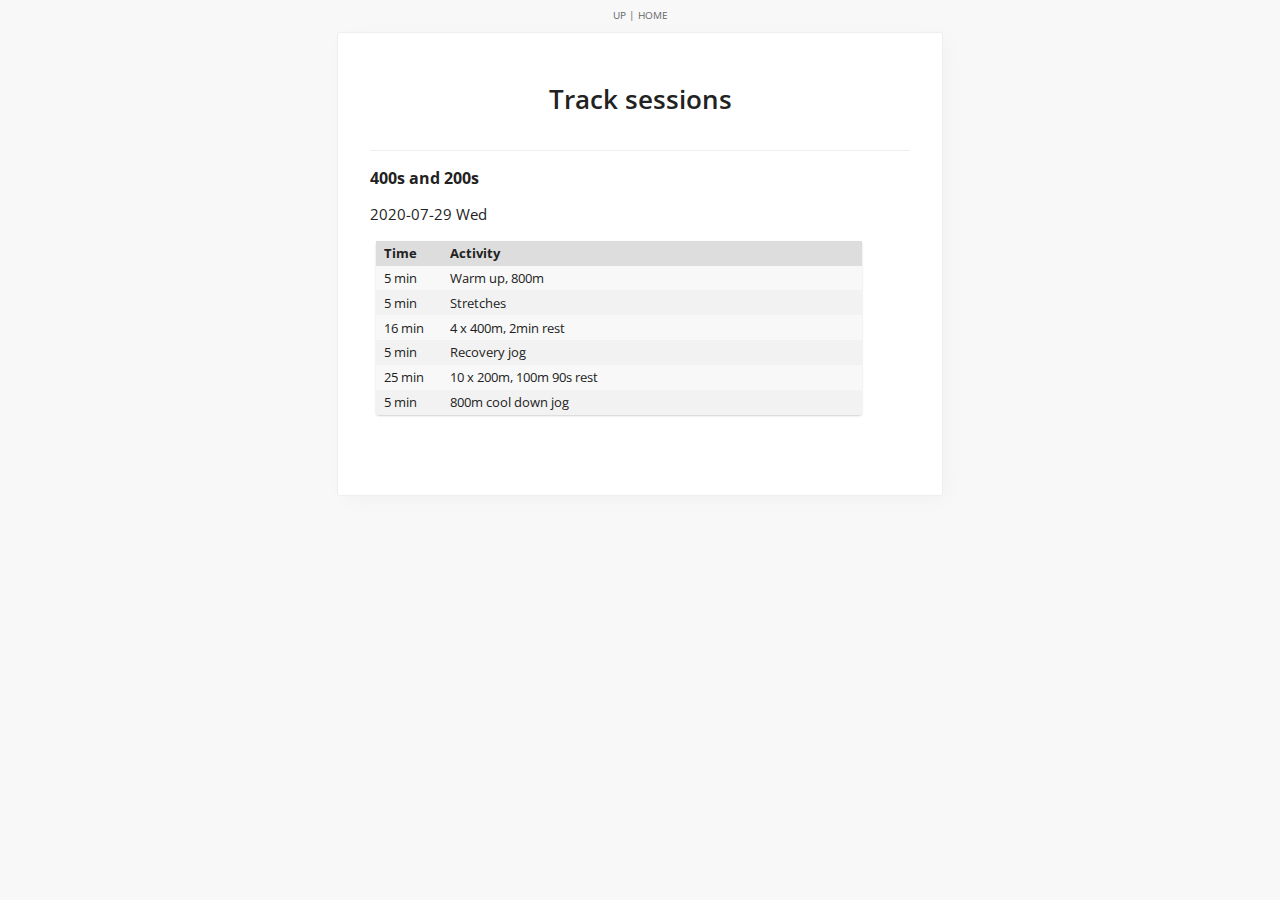
<file: posts/track-sessions.html>
<?xml version="1.0" encoding="utf-8"?>
<!DOCTYPE html PUBLIC "-//W3C//DTD XHTML 1.0 Strict//EN"
"http://www.w3.org/TR/xhtml1/DTD/xhtml1-strict.dtd">
<html xmlns="http://www.w3.org/1999/xhtml" lang="en" xml:lang="en">
<head>
<meta http-equiv="Content-Type" content="text/html;charset=utf-8" />
<meta name="viewport" content="width=device-width, initial-scale=1" />
<title>Track sessions</title>
<meta name="generator" content="Org mode" />
<meta name="author" content="james" />
<style type="text/css">
 <!--/*--><![CDATA[/*><!--*/
  .title  { text-align: center;
             margin-bottom: .2em; }
  .subtitle { text-align: center;
              font-size: medium;
              font-weight: bold;
              margin-top:0; }
  .todo   { font-family: monospace; color: red; }
  .done   { font-family: monospace; color: green; }
  .priority { font-family: monospace; color: orange; }
  .tag    { background-color: #eee; font-family: monospace;
            padding: 2px; font-size: 80%; font-weight: normal; }
  .timestamp { color: #bebebe; }
  .timestamp-kwd { color: #5f9ea0; }
  .org-right  { margin-left: auto; margin-right: 0px;  text-align: right; }
  .org-left   { margin-left: 0px;  margin-right: auto; text-align: left; }
  .org-center { margin-left: auto; margin-right: auto; text-align: center; }
  .underline { text-decoration: underline; }
  #postamble p, #preamble p { font-size: 90%; margin: .2em; }
  p.verse { margin-left: 3%; }
  pre {
    border: 1px solid #ccc;
    box-shadow: 3px 3px 3px #eee;
    padding: 8pt;
    font-family: monospace;
    overflow: auto;
    margin: 1.2em;
  }
  pre.src {
    position: relative;
    overflow: visible;
    padding-top: 1.2em;
  }
  pre.src:before {
    display: none;
    position: absolute;
    background-color: white;
    top: -10px;
    right: 10px;
    padding: 3px;
    border: 1px solid black;
  }
  pre.src:hover:before { display: inline;}
  /* Languages per Org manual */
  pre.src-asymptote:before { content: 'Asymptote'; }
  pre.src-awk:before { content: 'Awk'; }
  pre.src-C:before { content: 'C'; }
  /* pre.src-C++ doesn't work in CSS */
  pre.src-clojure:before { content: 'Clojure'; }
  pre.src-css:before { content: 'CSS'; }
  pre.src-D:before { content: 'D'; }
  pre.src-ditaa:before { content: 'ditaa'; }
  pre.src-dot:before { content: 'Graphviz'; }
  pre.src-calc:before { content: 'Emacs Calc'; }
  pre.src-emacs-lisp:before { content: 'Emacs Lisp'; }
  pre.src-fortran:before { content: 'Fortran'; }
  pre.src-gnuplot:before { content: 'gnuplot'; }
  pre.src-haskell:before { content: 'Haskell'; }
  pre.src-hledger:before { content: 'hledger'; }
  pre.src-java:before { content: 'Java'; }
  pre.src-js:before { content: 'Javascript'; }
  pre.src-latex:before { content: 'LaTeX'; }
  pre.src-ledger:before { content: 'Ledger'; }
  pre.src-lisp:before { content: 'Lisp'; }
  pre.src-lilypond:before { content: 'Lilypond'; }
  pre.src-lua:before { content: 'Lua'; }
  pre.src-matlab:before { content: 'MATLAB'; }
  pre.src-mscgen:before { content: 'Mscgen'; }
  pre.src-ocaml:before { content: 'Objective Caml'; }
  pre.src-octave:before { content: 'Octave'; }
  pre.src-org:before { content: 'Org mode'; }
  pre.src-oz:before { content: 'OZ'; }
  pre.src-plantuml:before { content: 'Plantuml'; }
  pre.src-processing:before { content: 'Processing.js'; }
  pre.src-python:before { content: 'Python'; }
  pre.src-R:before { content: 'R'; }
  pre.src-ruby:before { content: 'Ruby'; }
  pre.src-sass:before { content: 'Sass'; }
  pre.src-scheme:before { content: 'Scheme'; }
  pre.src-screen:before { content: 'Gnu Screen'; }
  pre.src-sed:before { content: 'Sed'; }
  pre.src-sh:before { content: 'shell'; }
  pre.src-sql:before { content: 'SQL'; }
  pre.src-sqlite:before { content: 'SQLite'; }
  /* additional languages in org.el's org-babel-load-languages alist */
  pre.src-forth:before { content: 'Forth'; }
  pre.src-io:before { content: 'IO'; }
  pre.src-J:before { content: 'J'; }
  pre.src-makefile:before { content: 'Makefile'; }
  pre.src-maxima:before { content: 'Maxima'; }
  pre.src-perl:before { content: 'Perl'; }
  pre.src-picolisp:before { content: 'Pico Lisp'; }
  pre.src-scala:before { content: 'Scala'; }
  pre.src-shell:before { content: 'Shell Script'; }
  pre.src-ebnf2ps:before { content: 'ebfn2ps'; }
  /* additional language identifiers per "defun org-babel-execute"
       in ob-*.el */
  pre.src-cpp:before  { content: 'C++'; }
  pre.src-abc:before  { content: 'ABC'; }
  pre.src-coq:before  { content: 'Coq'; }
  pre.src-groovy:before  { content: 'Groovy'; }
  /* additional language identifiers from org-babel-shell-names in
     ob-shell.el: ob-shell is the only babel language using a lambda to put
     the execution function name together. */
  pre.src-bash:before  { content: 'bash'; }
  pre.src-csh:before  { content: 'csh'; }
  pre.src-ash:before  { content: 'ash'; }
  pre.src-dash:before  { content: 'dash'; }
  pre.src-ksh:before  { content: 'ksh'; }
  pre.src-mksh:before  { content: 'mksh'; }
  pre.src-posh:before  { content: 'posh'; }
  /* Additional Emacs modes also supported by the LaTeX listings package */
  pre.src-ada:before { content: 'Ada'; }
  pre.src-asm:before { content: 'Assembler'; }
  pre.src-caml:before { content: 'Caml'; }
  pre.src-delphi:before { content: 'Delphi'; }
  pre.src-html:before { content: 'HTML'; }
  pre.src-idl:before { content: 'IDL'; }
  pre.src-mercury:before { content: 'Mercury'; }
  pre.src-metapost:before { content: 'MetaPost'; }
  pre.src-modula-2:before { content: 'Modula-2'; }
  pre.src-pascal:before { content: 'Pascal'; }
  pre.src-ps:before { content: 'PostScript'; }
  pre.src-prolog:before { content: 'Prolog'; }
  pre.src-simula:before { content: 'Simula'; }
  pre.src-tcl:before { content: 'tcl'; }
  pre.src-tex:before { content: 'TeX'; }
  pre.src-plain-tex:before { content: 'Plain TeX'; }
  pre.src-verilog:before { content: 'Verilog'; }
  pre.src-vhdl:before { content: 'VHDL'; }
  pre.src-xml:before { content: 'XML'; }
  pre.src-nxml:before { content: 'XML'; }
  /* add a generic configuration mode; LaTeX export needs an additional
     (add-to-list 'org-latex-listings-langs '(conf " ")) in .emacs */
  pre.src-conf:before { content: 'Configuration File'; }

  table { border-collapse:collapse; }
  caption.t-above { caption-side: top; }
  caption.t-bottom { caption-side: bottom; }
  td, th { vertical-align:top;  }
  th.org-right  { text-align: center;  }
  th.org-left   { text-align: center;   }
  th.org-center { text-align: center; }
  td.org-right  { text-align: right;  }
  td.org-left   { text-align: left;   }
  td.org-center { text-align: center; }
  dt { font-weight: bold; }
  .footpara { display: inline; }
  .footdef  { margin-bottom: 1em; }
  .figure { padding: 1em; }
  .figure p { text-align: center; }
  .inlinetask {
    padding: 10px;
    border: 2px solid gray;
    margin: 10px;
    background: #ffffcc;
  }
  #org-div-home-and-up
   { text-align: right; font-size: 70%; white-space: nowrap; }
  textarea { overflow-x: auto; }
  .linenr { font-size: smaller }
  .code-highlighted { background-color: #ffff00; }
  .org-info-js_info-navigation { border-style: none; }
  #org-info-js_console-label
    { font-size: 10px; font-weight: bold; white-space: nowrap; }
  .org-info-js_search-highlight
    { background-color: #ffff00; color: #000000; font-weight: bold; }
  .org-svg { width: 90%; }
  /*]]>*/-->
</style>
<link rel="stylesheet" type="text/css" href="../static/common.css" />
<link rel="icon" type="image/ico" href="../static/icon/krankman.svg" />
<meta name="viewport" content="width=device-width, initial-scale=1.0">
<script type="text/javascript">
/*
@licstart  The following is the entire license notice for the
JavaScript code in this tag.

Copyright (C) 2012-2019 Free Software Foundation, Inc.

The JavaScript code in this tag is free software: you can
redistribute it and/or modify it under the terms of the GNU
General Public License (GNU GPL) as published by the Free Software
Foundation, either version 3 of the License, or (at your option)
any later version.  The code is distributed WITHOUT ANY WARRANTY;
without even the implied warranty of MERCHANTABILITY or FITNESS
FOR A PARTICULAR PURPOSE.  See the GNU GPL for more details.

As additional permission under GNU GPL version 3 section 7, you
may distribute non-source (e.g., minimized or compacted) forms of
that code without the copy of the GNU GPL normally required by
section 4, provided you include this license notice and a URL
through which recipients can access the Corresponding Source.


@licend  The above is the entire license notice
for the JavaScript code in this tag.
*/
<!--/*--><![CDATA[/*><!--*/
 function CodeHighlightOn(elem, id)
 {
   var target = document.getElementById(id);
   if(null != target) {
     elem.cacheClassElem = elem.className;
     elem.cacheClassTarget = target.className;
     target.className = "code-highlighted";
     elem.className   = "code-highlighted";
   }
 }
 function CodeHighlightOff(elem, id)
 {
   var target = document.getElementById(id);
   if(elem.cacheClassElem)
     elem.className = elem.cacheClassElem;
   if(elem.cacheClassTarget)
     target.className = elem.cacheClassTarget;
 }
/*]]>*///-->
</script>
</head>
<body>
<div id="org-div-home-and-up">
 <a accesskey="h" href="../index.html"> UP </a>
 |
 <a accesskey="H" href="../index.html"> HOME </a>
</div><div id="content">
<h1 class="title">Track sessions</h1>

<div id="outline-container-org952fe17" class="outline-2">
<h2 id="org952fe17">400s and 200s</h2>
<div class="outline-text-2" id="text-org952fe17">
<p>
2020-07-29 Wed
</p>

<table border="2" cellspacing="0" cellpadding="6" rules="groups" frame="hsides">


<colgroup>
<col  class="org-left" />

<col  class="org-left" />
</colgroup>
<thead>
<tr>
<th scope="col" class="org-left">Time</th>
<th scope="col" class="org-left">Activity</th>
</tr>
</thead>
<tbody>
<tr>
<td class="org-left">5 min</td>
<td class="org-left">Warm up, 800m</td>
</tr>

<tr>
<td class="org-left">5 min</td>
<td class="org-left">Stretches</td>
</tr>

<tr>
<td class="org-left">16 min</td>
<td class="org-left">4 x 400m, 2min rest</td>
</tr>

<tr>
<td class="org-left">5 min</td>
<td class="org-left">Recovery jog</td>
</tr>

<tr>
<td class="org-left">25 min</td>
<td class="org-left">10 x 200m, 100m 90s rest</td>
</tr>

<tr>
<td class="org-left">5 min</td>
<td class="org-left">800m cool down jog</td>
</tr>
</tbody>
</table>
</div>
</div>
</div>
</body>
</html>
</file>
<file: static/common.css>
@import url('https://fonts.googleapis.com/css2?family=Open+Sans:wght@400;600&display=swap');

body {
  background: #f8f8f8;
  
  font-family: "Open Sans",sans;
  font-size: 11pt;
  line-height: 1.4;
}

#org-div-home-and-up {
  margin-bottom: 0.6rem;;
  text-align: center;
  color: #666;
}

a {
  text-decoration: none;
  color: inherit;
}
a:hover {
  color: #a00000;
  text-decoration: underline;
}

#content {
  background: #fff;
  color: #222;
  padding: 2rem;
  padding-top: 1rem;
  
  border: #eee 1px solid;
  border-radius: 3px;
  box-shadow: 5px 5px 20px -5px #eee;
  
  width: 60ch;
  max-width: 80%;
  margin: auto;
  margin-bottom: 10%;
  padding-bottom: 4rem;
}

h1 {
  font-size: 180%;
  font-weight: 600;
  margin-top: 2rem;
  margin-bottom: 2rem;
}

.subtitle {
  font-size: 10pt;
  font-weight: 400;
  text-transform: uppercase;
  color: #666;
}

h2 {
  font-size: 110%;
  font-weight: 700;
  margin-top: 2rem;
  margin-bottom: 0.5rem;
  
  border-top: #eee 1px solid;
  padding-top: 1rem;
}

h3 {
  font-size: 95%;
  font-weight: 600;
  font-style: italic;
  margin-top: 1rem;
  margin-bottom: 0;
}

ol, ul {
  padding-left: 1rem;
}
li {
  padding-left: 0.5rem;
}

td, th, tr, colgroup, tbody, thead, table {
  border: none;
}
table {
	margin: 1rem;
  margin-left: 0.4rem;
	border-radius: 3px;
	box-shadow: 0 1px 2px #d1d1d1;
  width: 90%;
}
td, tr, th {
  padding: 1rem;
  padding-left: 0.5rem;
  padding-top: 0.2rem;
  padding-bottom: 0.2rem;
  font-size: 95%;
  min-width: 5ch;
  vertical-align: middle;
}
th.org-left {
  text-align: left;
  background: #ddd;
}
tr:nth-child(odd) {
  background: #f8f8f8;
}
tr:nth-child(even) {
  background: #f2f2f2;
}
tr:hover {
  background: #e8e8e8;
  text-shadow: 1px 1px 0px white;
}
td:first-child {
  width: 6ch;
}
table a {
  color: #a00000;
}
</file>
